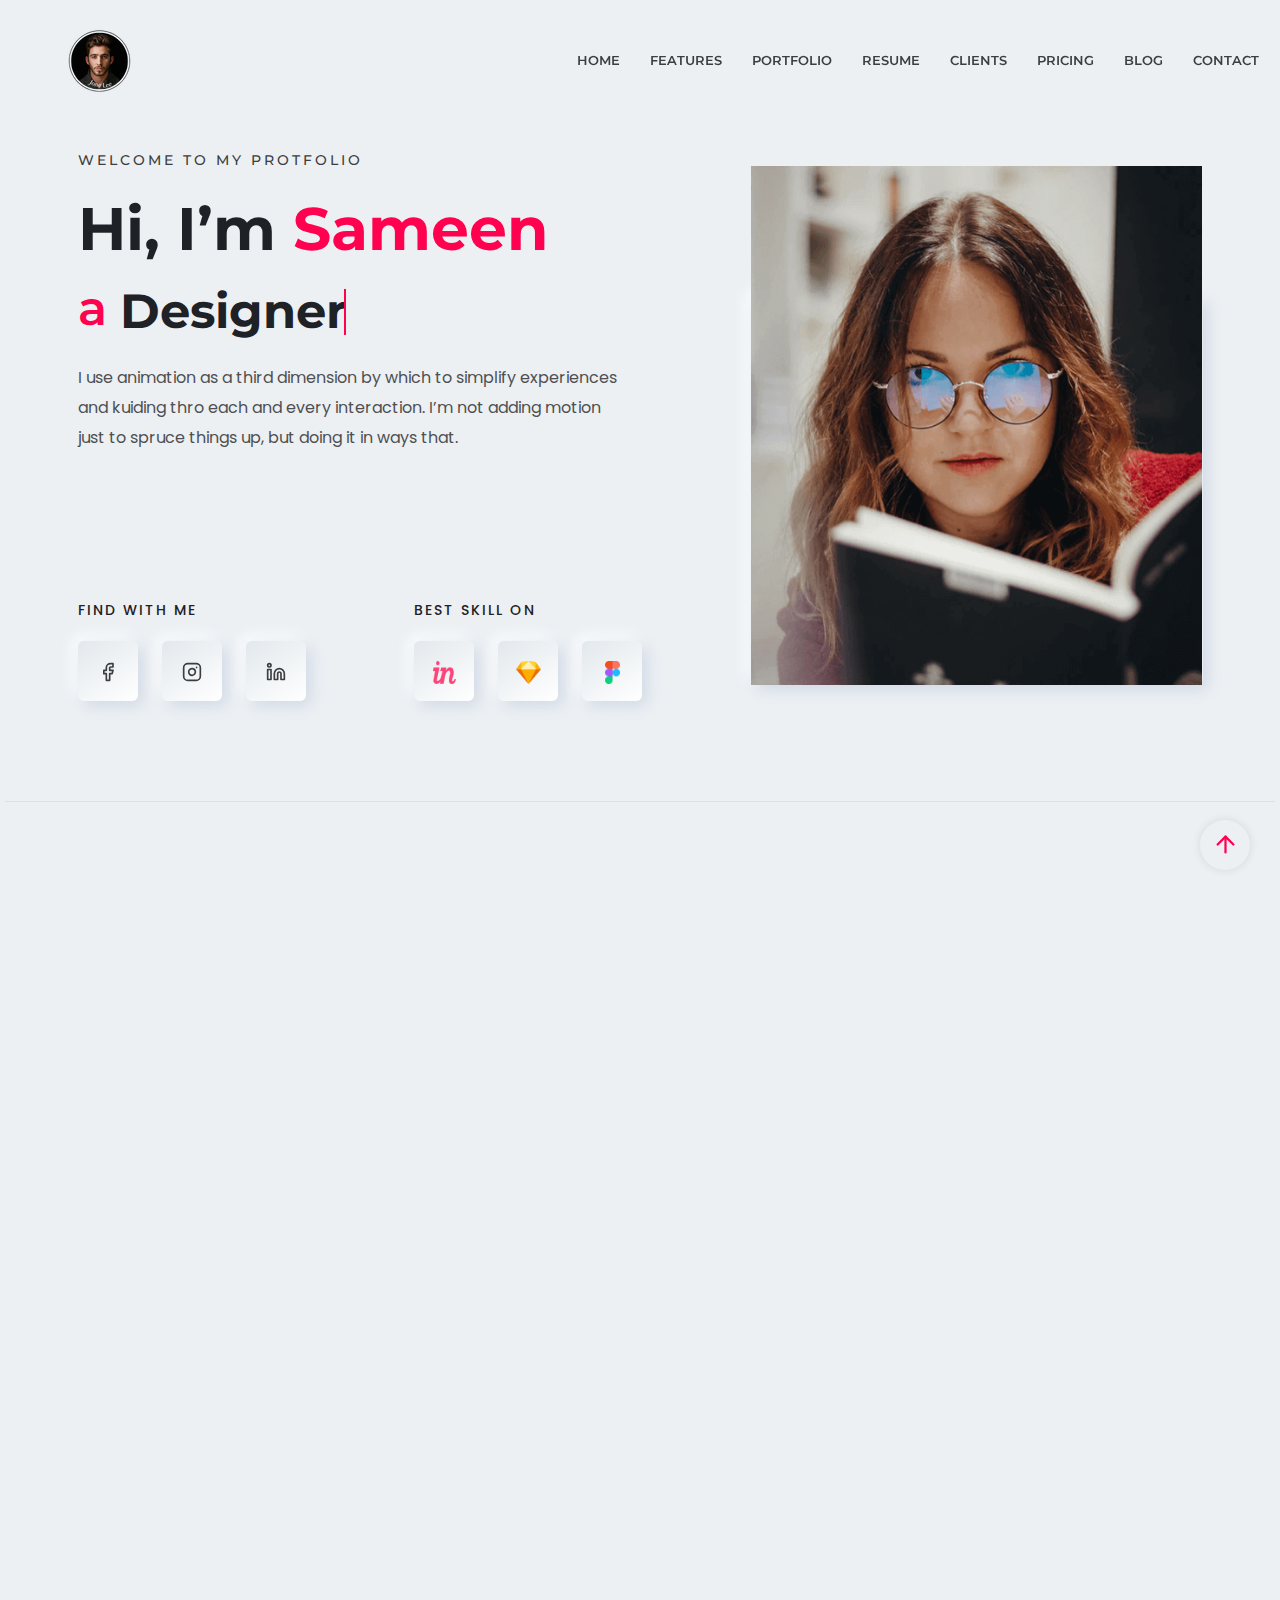
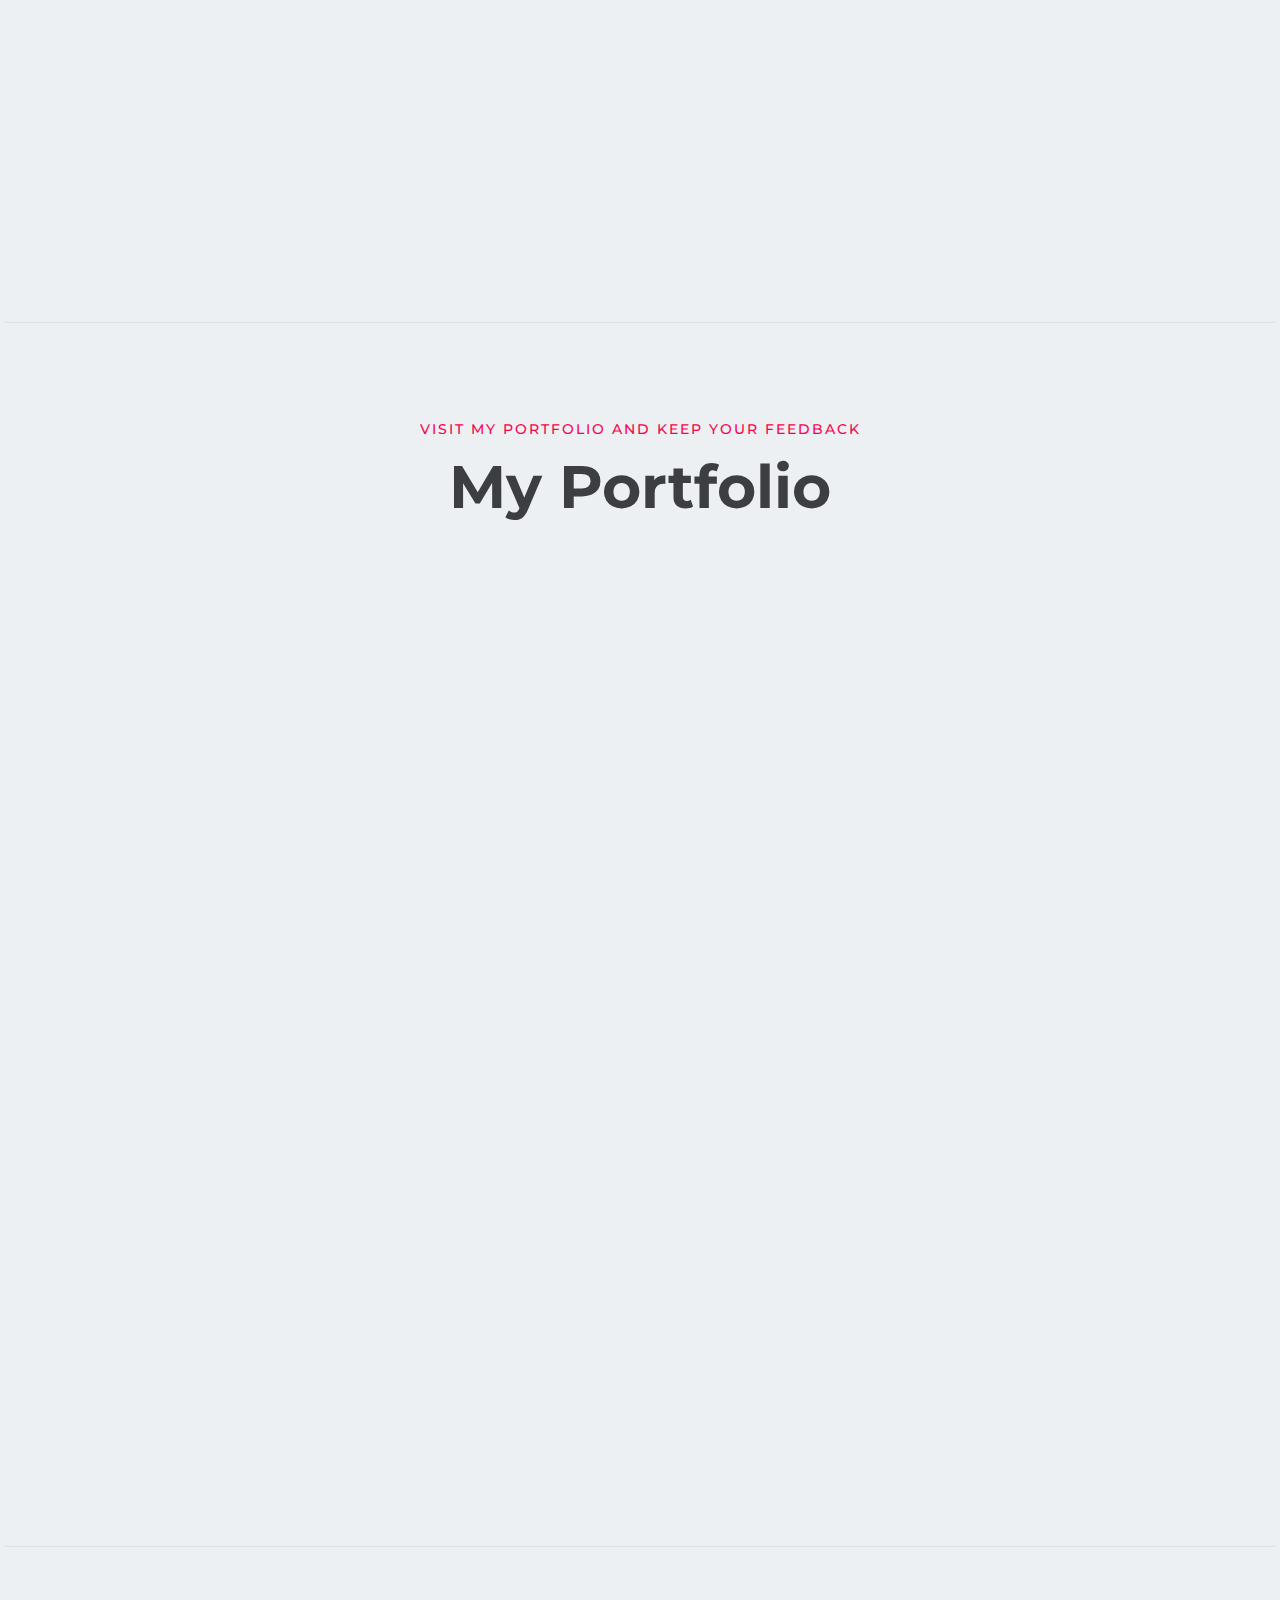
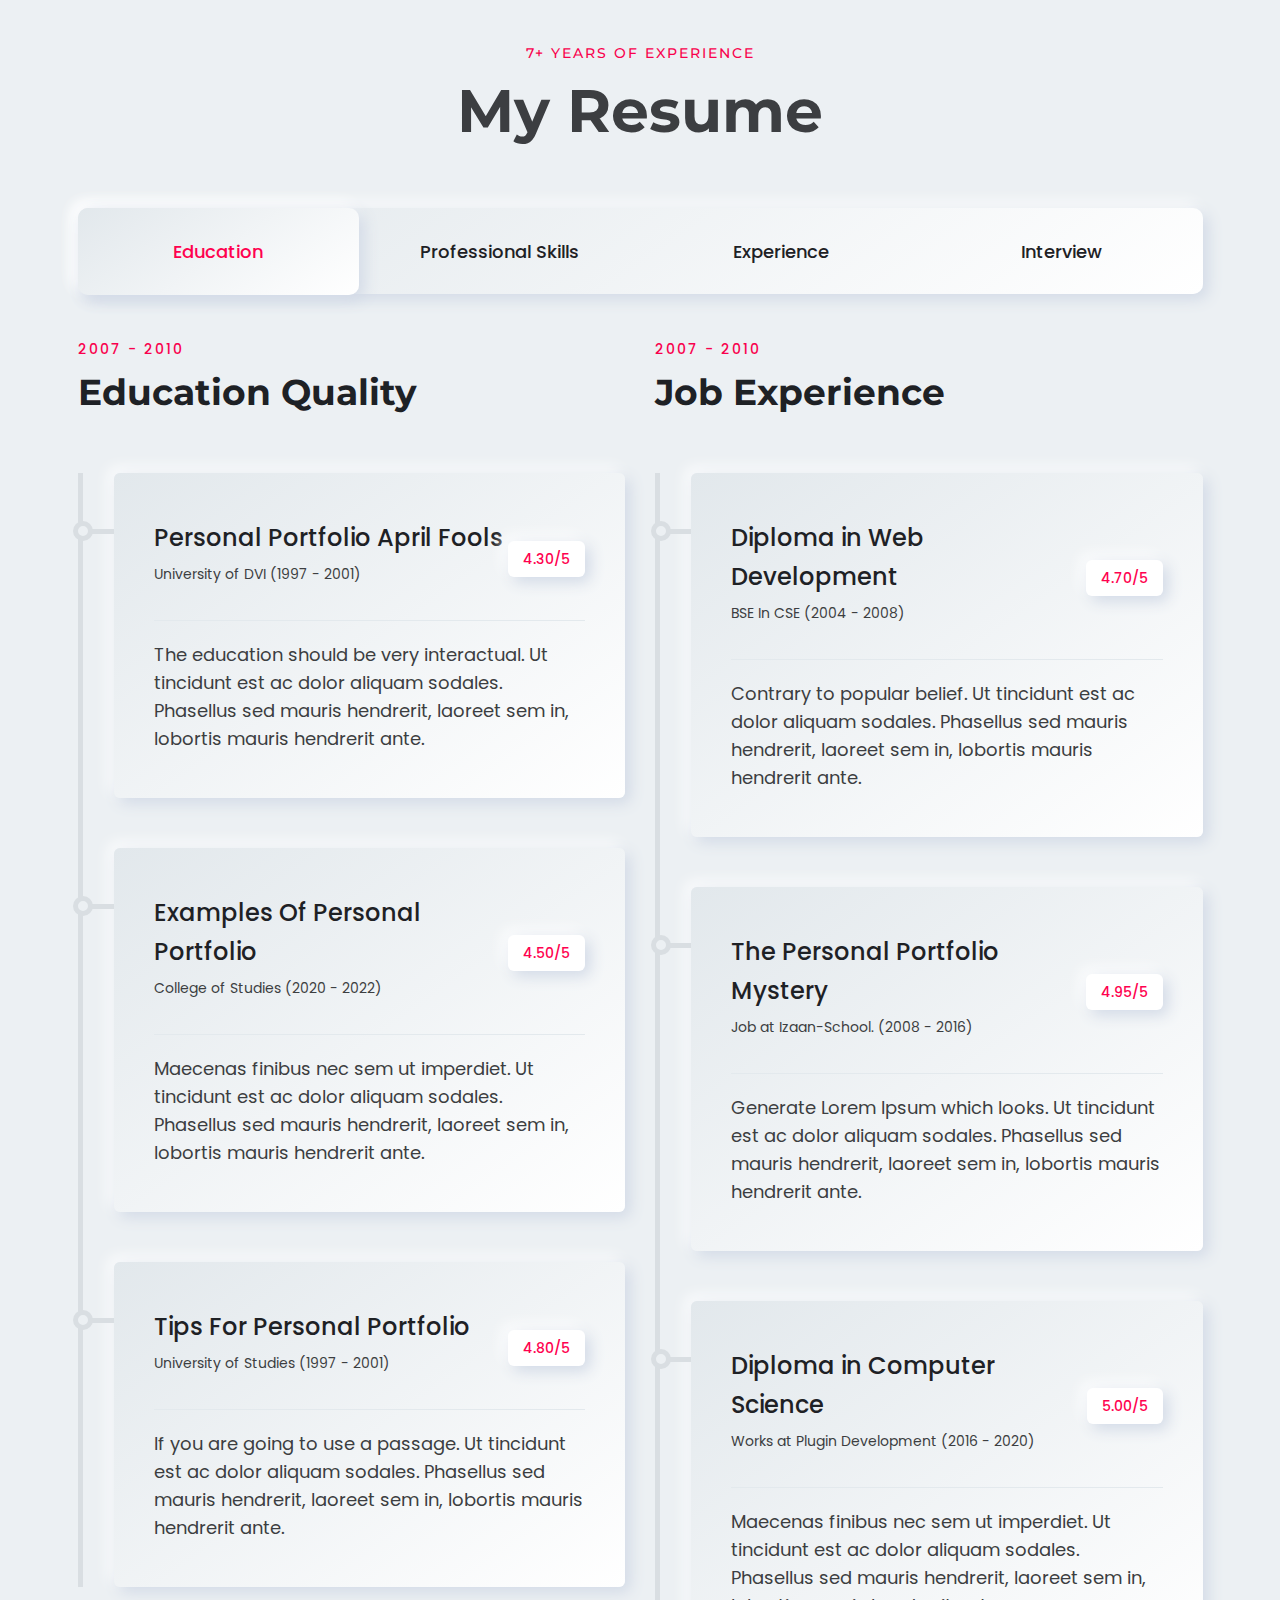
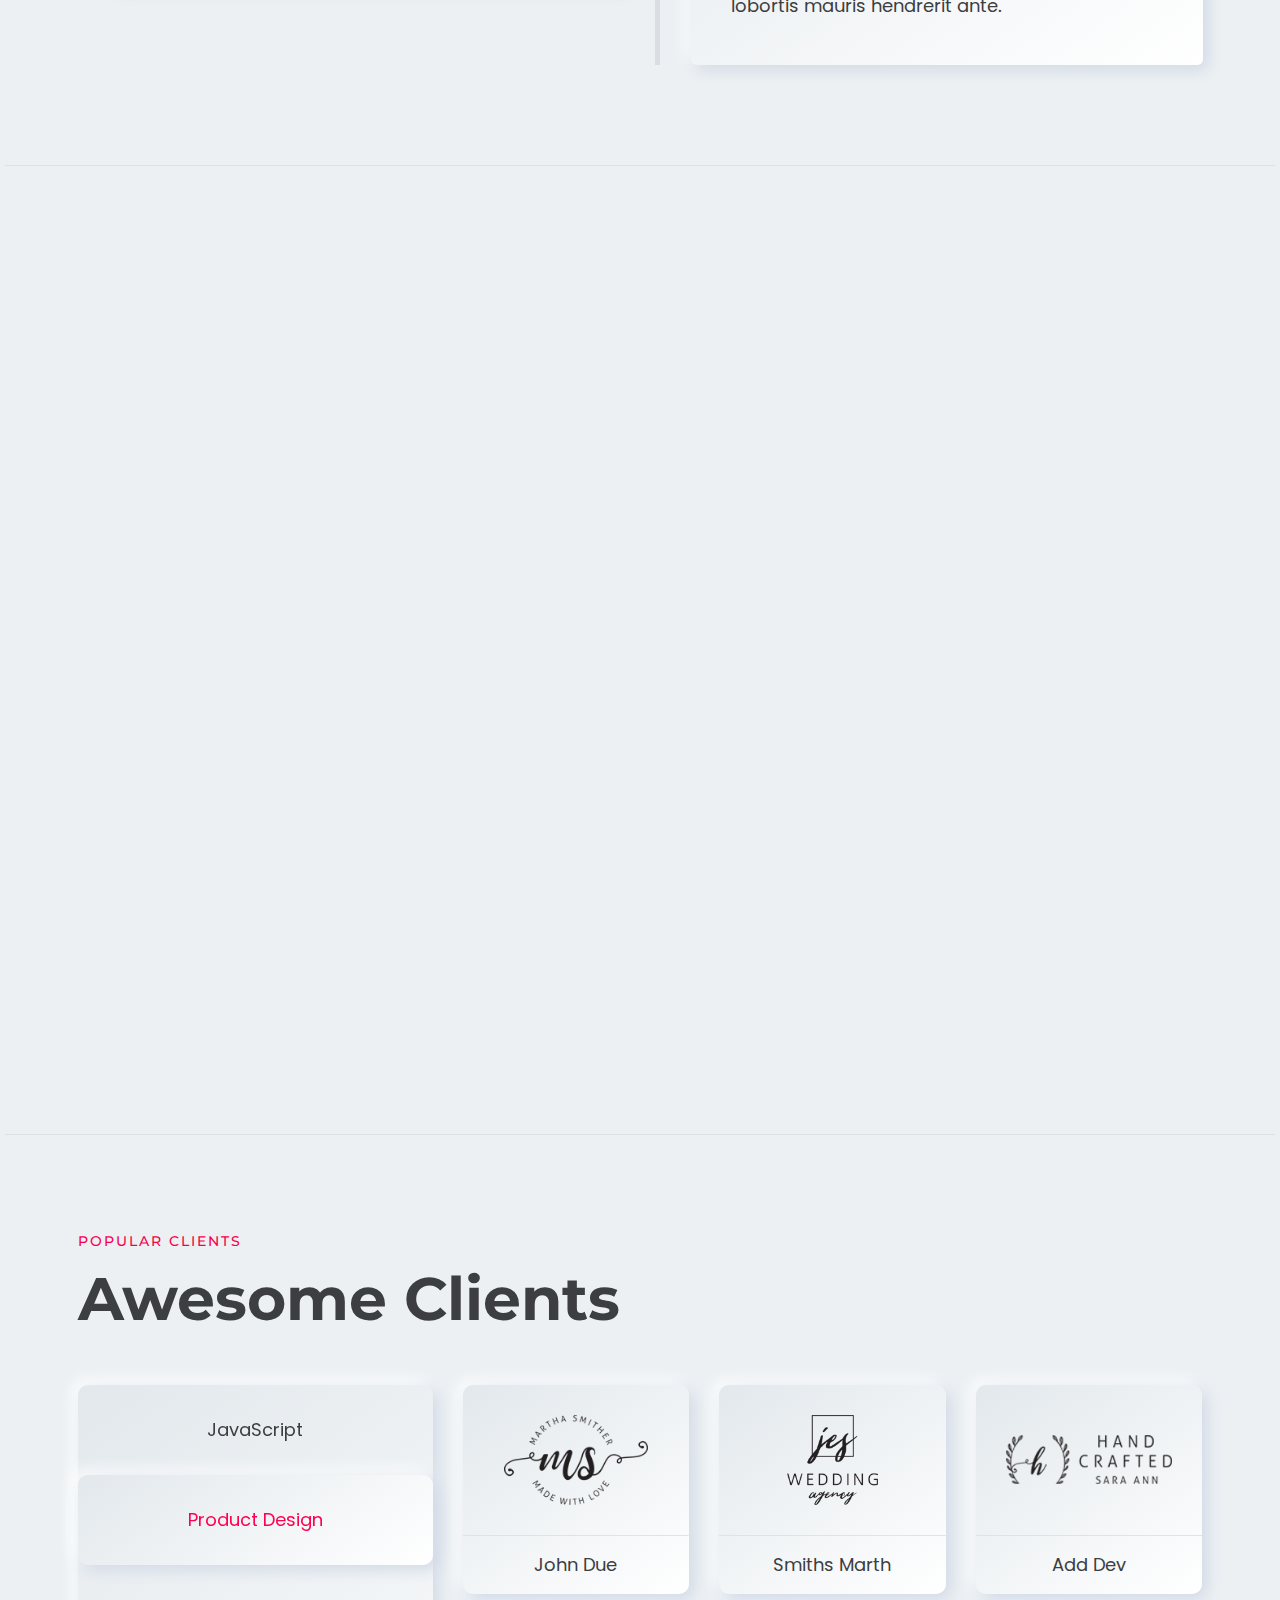
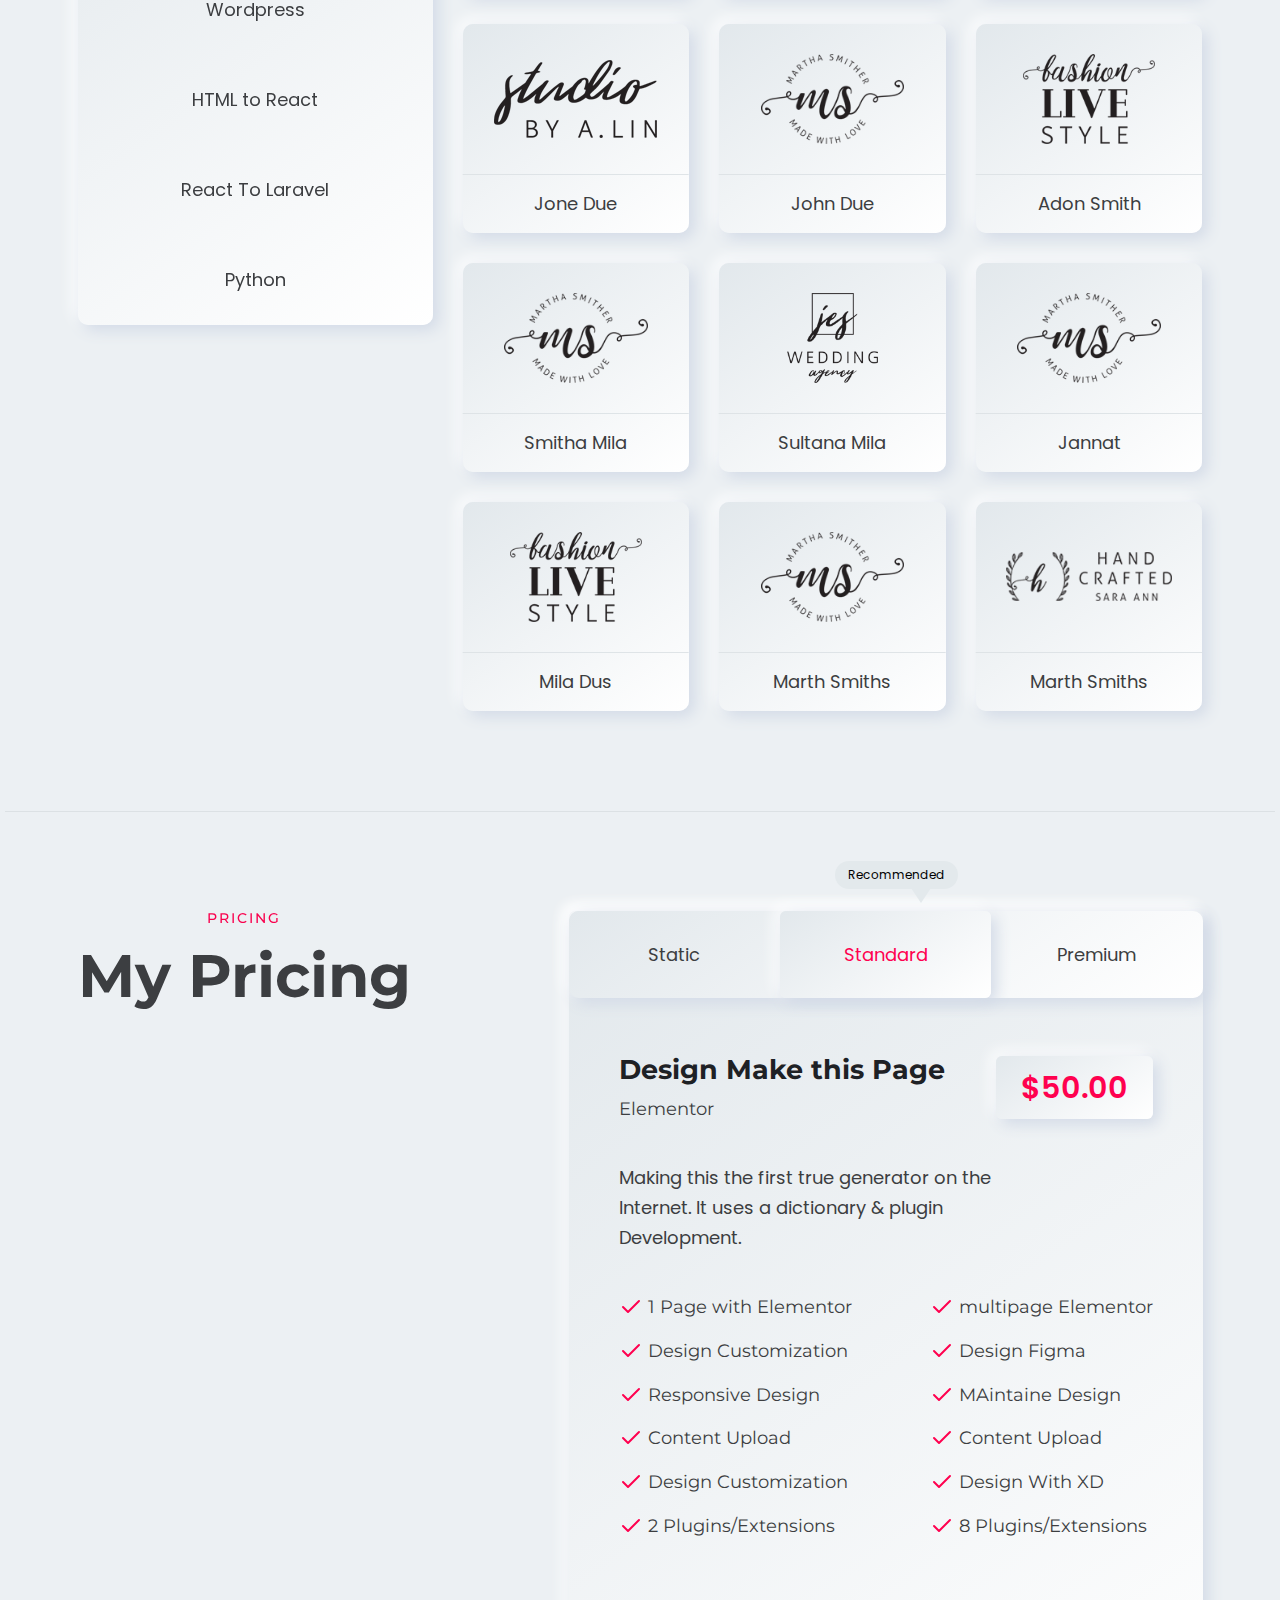
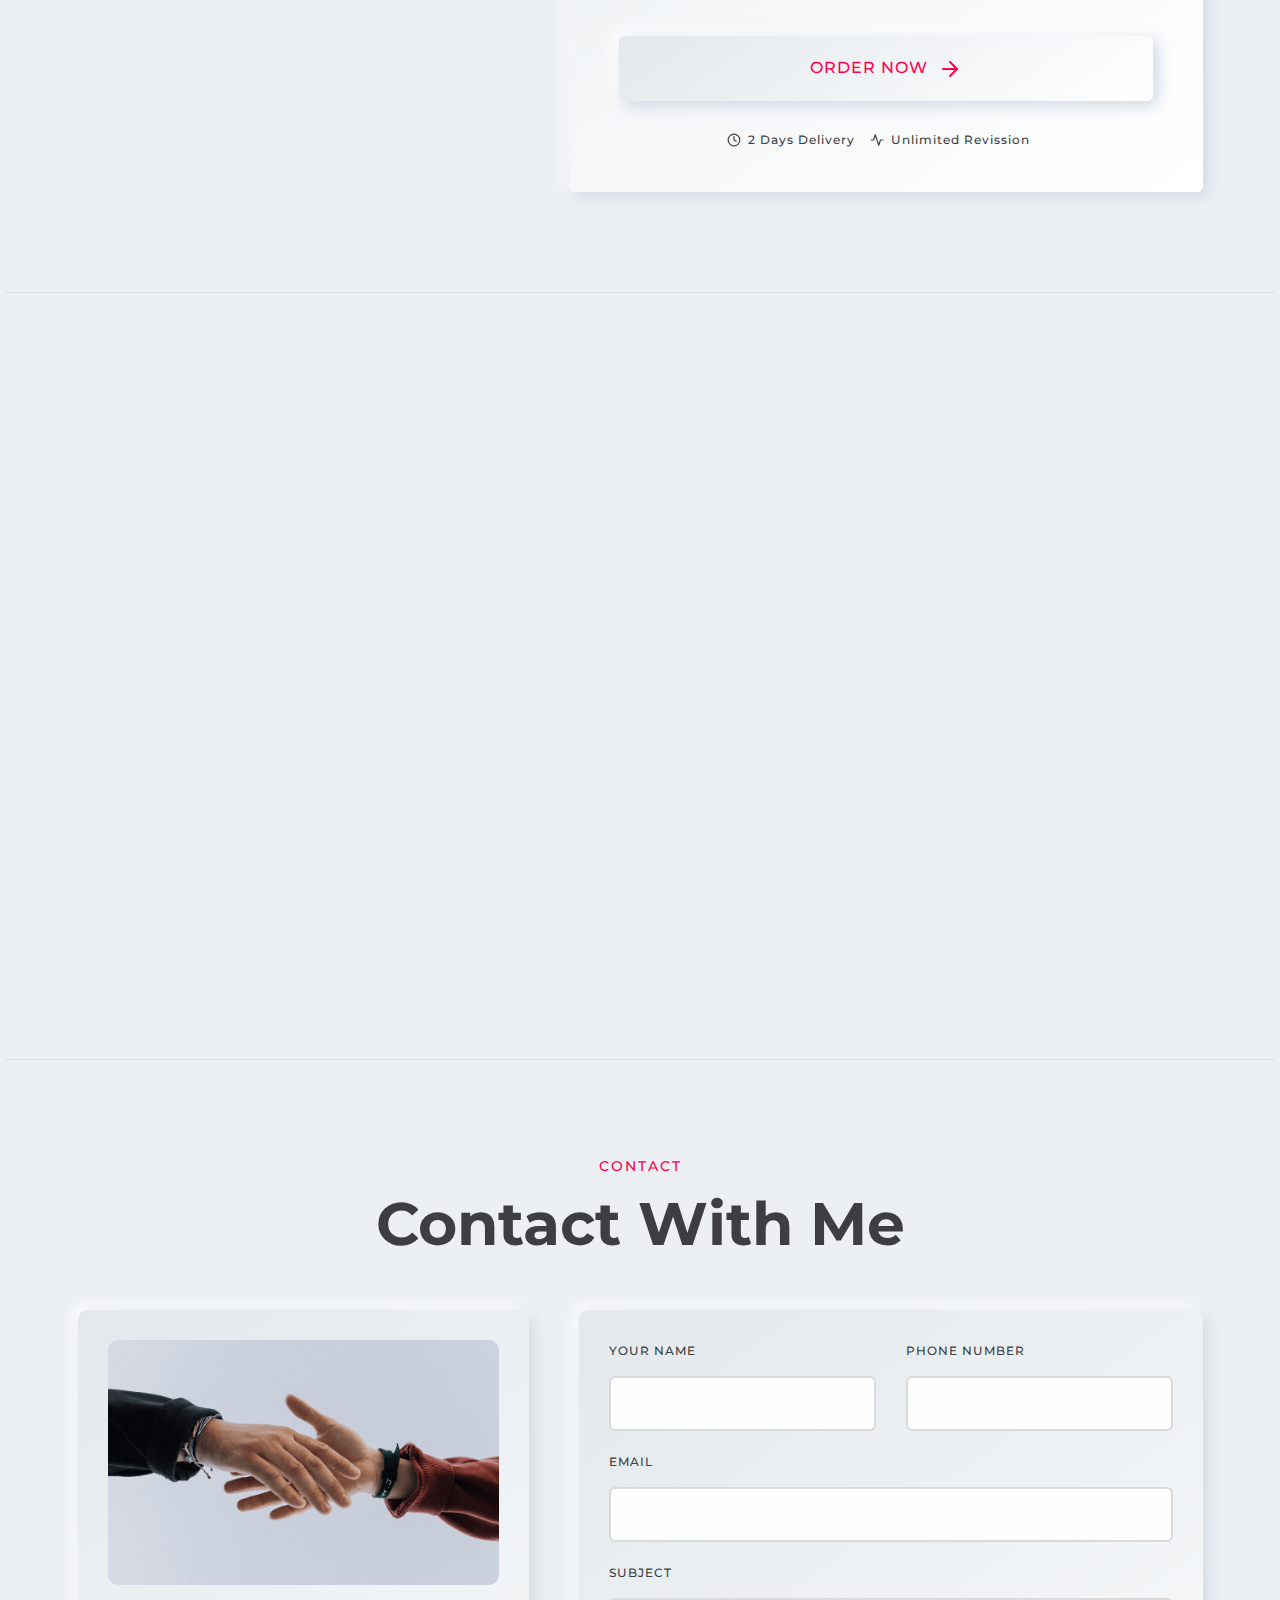
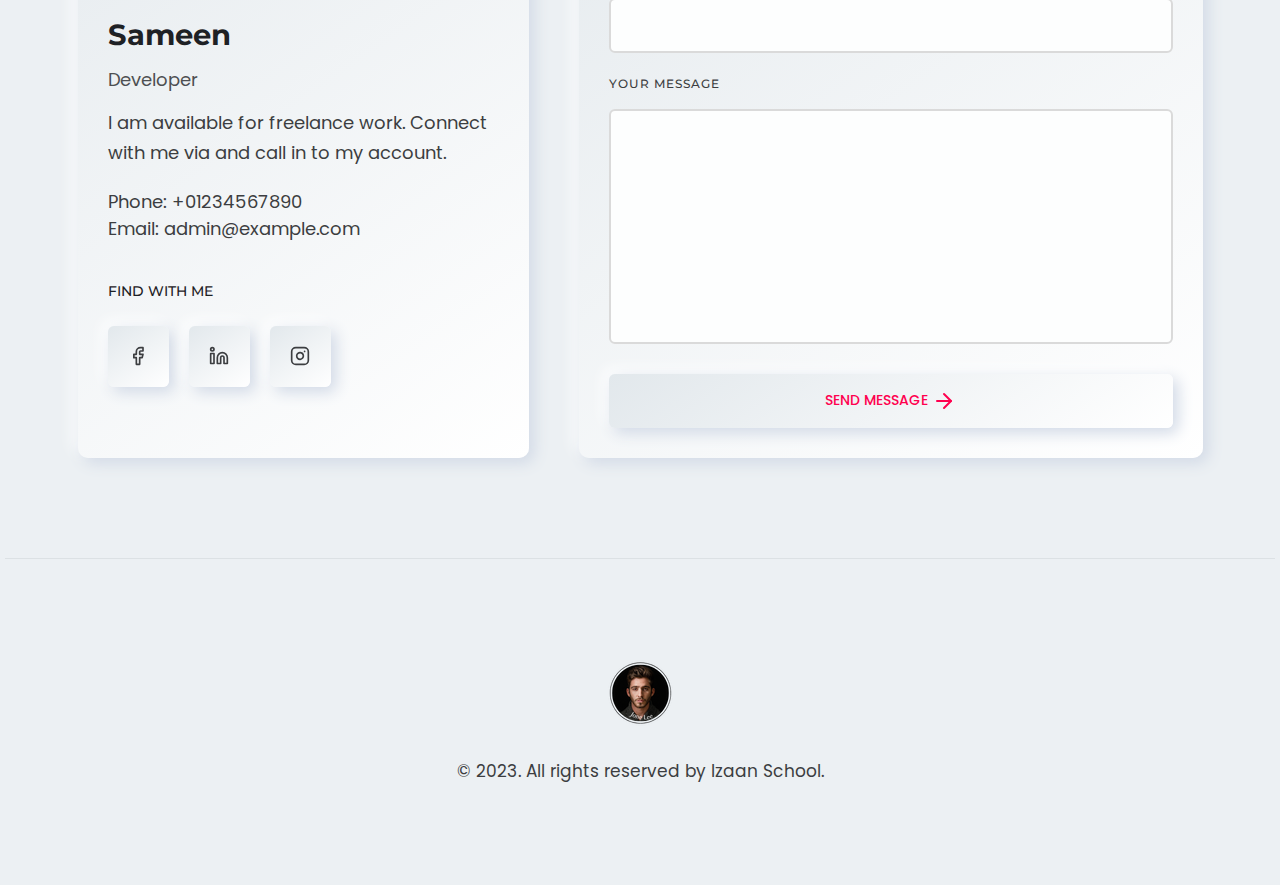
<file: index.html>
<!DOCTYPE html>
<html lang="en">


<head>
    <meta charset="utf-8">
    <meta http-equiv="Access-Control-Allow-Origin" content="*">
    <!-- <meta http-equiv="x-ua-compatible" content="ie=edge"> -->
    <title>Sameen - Personal Portfolio</title>
 
    <meta name="robots" content="noindex, follow" />
    <meta name="description" content="">

    <!-- <meta http-equiv="Content-Security-Policy" content="*"> -->
    <meta name="viewport" content="width=device-width, initial-scale=1, shrink-to-fit=no">
    <!-- Favicon -->
    <link rel="shortcut icon" type="image/x-icon" href="assets/images/favicon.ico">
    <!-- CSS 
    ============================================ -->
    <link rel="stylesheet" href="assets/css/vendor/bootstrap.min.css">
    <link rel="stylesheet" href="assets/css/vendor/slick.css">
    <link rel="stylesheet" href="assets/css/vendor/slick-theme.css">
    <link rel="stylesheet" href="assets/css/vendor/aos.css">
    <link rel="stylesheet" href="assets/css/plugins/feature.css">
    <!-- Style css -->
    <link rel="stylesheet" href="assets/css/style.css">
</head>

<body class="template-color-1 spybody white-version" data-spy="scroll" data-target=".navbar-example2" data-offset="150">

    <!-- Start Header -->
    <header class="rn-header haeder-default black-logo-version header--fixed header--sticky">
        <div class="header-wrapper rn-popup-mobile-menu m--0 row align-items-center">
            <!-- Start Header Left -->
            <div class="col-lg-2 col-6">
                <div class="header-left">
                    <div class="logo">
                        <a href="index.html">
                            <img src="assets/images/logo/logo-dark_1.png" alt="logo">
                        </a>
                      
                    </div>
                </div>
            </div>
            <!-- End Header Left -->
            <!-- Start Header Center -->
            <div class="col-lg-10 col-6">
                <div class="header-center">
                    <nav id="sideNav" class="mainmenu-nav navbar-example2 d-none d-xl-block onepagenav">
                        <!-- Start Mainmanu Nav -->
                        <ul class="primary-menu nav nav-pills">
                            <li class="nav-item current"><a class="nav-link" href="#home">Home</a></li>
                            <li class="nav-item"><a class="nav-link" href="#features">Features</a></li>
                            <li class="nav-item"><a class="nav-link" href="#portfolio">Portfolio</a></li>
                            <li class="nav-item"><a class="nav-link" href="#resume">Resume</a></li>
                            <li class="nav-item"><a class="nav-link" href="#clients">Clients</a></li>
                            <li class="nav-item"><a class="nav-link" href="#pricing">Pricing</a></li>
                            <li class="nav-item"><a class="nav-link" href="#blog">blog</a></li>
                            <li class="nav-item"><a class="nav-link" href="#contacts">Contact</a></li>
                        </ul>
                        <!-- End Mainmanu Nav -->
                    </nav>
                    <!-- Start Header Right  -->
                   
                    <!-- End Header Right  -->

                </div>
            </div>
            <!-- End Header Center -->
        </div>
    </header>
    <!-- End Header Area -->
    <!-- Start Popup Mobile Menu  -->
    <div class="popup-mobile-menu">
        <div class="inner">
            <div class="menu-top">
                <div class="menu-header">
                    <a class="logo" href="index.html">
                        <img src="assets/images/logo/logos-circle.png" alt="Personal Portfolio">
                    </a>
                    <div class="close-button">
                        <button class="close-menu-activation close"><i data-feather="x"></i></button>
                    </div>
                </div>
                <p class="discription">izaan is a personal portfolio template. You can customize all.</p>
            </div>
            <div class="content">
                <ul class="primary-menu nav nav-pills onepagenav">
                    <li class="nav-item current"><a class="nav-link smoth-animation active" href="#home">Home</a></li>
                    <li class="nav-item"><a class="nav-link smoth-animation" href="#features">Features</a></li>
                    <li class="nav-item"><a class="nav-link smoth-animation" href="#portfolio">Portfolio</a></li>
                    <li class="nav-item"><a class="nav-link smoth-animation" href="#resume">Resume</a></li>
                    <li class="nav-item"><a class="nav-link smoth-animation" href="#clients">Clients</a></li>
                    <li class="nav-item"><a class="nav-link smoth-animation" href="#pricing">Pricing</a></li>
                    <li class="nav-item"><a class="nav-link smoth-animation" href="#blog">blog</a></li>
                    <li class="nav-item"><a class="nav-link smoth-animation" href="#contacts">Contact</a></li>
                </ul>
                <!-- social sharea area -->
                <div class="social-share-style-1 mt--40">
                    <span class="title">find with me</span>
                    <ul class="social-share d-flex liststyle">
                        <li class="facebook"><a href="#"><svg xmlns="http://www.w3.org/2000/svg" width="24" height="24" viewBox="0 0 24 24" fill="none" stroke="currentColor" stroke-width="2" stroke-linecap="round" stroke-linejoin="round" class="feather feather-facebook">
                                    <path d="M18 2h-3a5 5 0 0 0-5 5v3H7v4h3v8h4v-8h3l1-4h-4V7a1 1 0 0 1 1-1h3z"></path>
                                </svg></a>
                        </li>
                        <li class="instagram"><a href="#"><svg xmlns="http://www.w3.org/2000/svg" width="24" height="24" viewBox="0 0 24 24" fill="none" stroke="currentColor" stroke-width="2" stroke-linecap="round" stroke-linejoin="round" class="feather feather-instagram">
                                    <rect x="2" y="2" width="20" height="20" rx="5" ry="5"></rect>
                                    <path d="M16 11.37A4 4 0 1 1 12.63 8 4 4 0 0 1 16 11.37z"></path>
                                    <line x1="17.5" y1="6.5" x2="17.51" y2="6.5"></line>
                                </svg></a>
                        </li>
                        <li class="linkedin"><a href="#"><svg xmlns="http://www.w3.org/2000/svg" width="24" height="24" viewBox="0 0 24 24" fill="none" stroke="currentColor" stroke-width="2" stroke-linecap="round" stroke-linejoin="round" class="feather feather-linkedin">
                                    <path d="M16 8a6 6 0 0 1 6 6v7h-4v-7a2 2 0 0 0-2-2 2 2 0 0 0-2 2v7h-4v-7a6 6 0 0 1 6-6z"></path>
                                    <rect x="2" y="9" width="4" height="12"></rect>
                                    <circle cx="4" cy="4" r="2"></circle>
                                </svg></a>
                        </li>
                    </ul>
                </div>
                <!-- end -->
            </div>
        </div>
    </div>
    <!-- End Popup Mobile Menu  -->




    <main class="main-page-wrapper">

        <!-- Start Slider Area -->
        <div id="home" class="rn-slider-area">
            <div class="slide slider-style-1">
                <div class="container">
                    <div class="row row--30 align-items-center">
                        <div class="order-2 order-lg-1 col-lg-7 mt_md--50 mt_sm--50 mt_lg--30">
                            <div class="content">
                                <div class="inner">
                                    <span class="subtitle">Welcome to my protfolio</span>
                                    <h1 class="title">Hi, I’m <span>Sameen</span><br>
                                        <span class="header-caption" id="page-top">
                                            <!-- type headline start-->
                                            <span class="cd-headline clip is-full-width">
                                                <span>a </span>
                                        <!-- ROTATING TEXT -->
                                        <span class="cd-words-wrapper">
                                                    <b class="is-visible">Designer.</b>
                                                    <b class="is-hidden"> Videographer.</b>
                                                    <b class="is-hidden">Designer.</b>
                                                </span>
                                        </span>
                                        <!-- type headline end -->
                                        </span>
                                    </h1>

                                    <div>
                                        <p class="description">I use animation as a third dimension by which to simplify
                                            experiences and kuiding thro each and every interaction. I’m not adding
                                            motion
                                            just to spruce things up, but doing it in ways that.</p>
                                    </div>
                                </div>
                                <div class="row">
                                    <div class="col-lg-6 col-xl-6 col-md-6 col-sm-6 col-12">
                                        <div class="social-share-inner-left">
                                            <span class="title">find with me</span>
                                            <ul class="social-share d-flex liststyle">
                                                <li class="facebook"><a href="#"><i data-feather="facebook"></i></a>
                                                </li>
                                                <li class="instagram"><a href="#"><i data-feather="instagram"></i></a>
                                                </li>
                                                <li class="linkedin"><a href="#"><i data-feather="linkedin"></i></a>
                                                </li>
                                            </ul>
                                        </div>
                                    </div>
                                    <div class="col-lg-6 col-xl-6 col-md-6 col-sm-6 col-12 mt_mobile--30">
                                        <div class="skill-share-inner">
                                            <span class="title">best skill on</span>
                                            <ul class="skill-share d-flex liststyle">
                                                <li><img src="assets/images/icons/icons-01.png" alt="Icons Images"></li>
                                                <li><img src="assets/images/icons/icons-02.png" alt="Icons Images"></li>
                                                <li><img src="assets/images/icons/icons-03.png" alt="Icons Images"></li>
                                            </ul>
                                        </div>
                                    </div>
                                </div>
                            </div>
                        </div>

                        <div class="order-1 order-lg-2 col-lg-5">
                            <div class="thumbnail">
                                <div class="inner">
                                    <img src="assets/images/slider/banner-01.png" alt="Personal Portfolio Images">
                                </div>
                            </div>
                        </div>
                    </div>
                </div>
            </div>
        </div>
        <!-- End Slider Area -->

        <!-- Start Service Area -->
        <div class="rn-service-area rn-section-gap section-separator" id="features">
            <div class="container">
                <div class="row">
                    <div class="col-lg-12">
                        <div class="section-title text-left" data-aos="fade-up" data-aos-duration="500" data-aos-delay="100" data-aos-once="true">
                            <span class="subtitle">Features</span>
                            <h2 class="title">What I Do</h2>
                        </div>
                    </div>
                </div>
                <div class="row row--25 mt_md--10 mt_sm--10">

                    <!-- Start Single Service -->
                    <div data-aos="fade-up" data-aos-duration="500" data-aos-delay="100" data-aos-once="true" class="col-lg-6 col-xl-4 col-md-6 col-sm-12 col-12 mt--50 mt_md--30 mt_sm--30">
                        <div class="rn-service">
                            <div class="inner">
                                <div class="icon">
                                    <i data-feather="menu"></i>
                                </div>
                                <div class="content">
                                    <h4 class="title"><a href="#">Business Stratagy</a></h4>
                                    <p class="description">I throw myself down among the tall grass by the stream as I
                                        lie close to the earth.</p>
                                    <a class="read-more-button" href="#"><i class="feather-arrow-right"></i></a>
                                </div>
                            </div>
                            <a class="over-link" href="#"></a>
                        </div>
                    </div>
                    <!-- End SIngle Service -->
                    <!-- Start Single Service -->
                    <div data-aos="fade-up" data-aos-duration="500" data-aos-delay="300" data-aos-once="true" class="col-lg-6 col-xl-4 col-md-6 col-sm-12 col-12 mt--50 mt_md--30 mt_sm--30">
                        <div class="rn-service">
                            <div class="inner">
                                <div class="icon">
                                    <i data-feather="book-open"></i>
                                </div>
                                <div class="content">
                                    <h4 class="title"><a href="#">App Development</a></h4>
                                    <p class="description"> It uses a dictionary of over 200 Latin words, combined with
                                        a handful of model sentence.</p>
                                    <a class="read-more-button" href="#"><i class="feather-arrow-right"></i></a>
                                </div>
                            </div>
                            <a class="over-link" href="#"></a>
                        </div>
                    </div>
                    <!-- End SIngle Service -->
                    <!-- Start Single Service -->
                    <div data-aos="fade-up" data-aos-duration="500" data-aos-delay="500" data-aos-once="true" class="col-lg-6 col-xl-4 col-md-6 col-sm-12 col-12 mt--50 mt_md--30 mt_sm--30">
                        <div class="rn-service">
                            <div class="inner">
                                <div class="icon">
                                    <i data-feather="tv"></i>
                                </div>
                                <div class="content">
                                    <h4 class="title"><a href="#">App Development</a></h4>
                                    <p class="description">I throw myself down among the tall grass by the stream as I
                                        lie close to the earth.</p>
                                    <a class="read-more-button" href="#"><i class="feather-arrow-right"></i></a>
                                </div>
                            </div>
                            <a class="over-link" href="#"></a>
                        </div>
                    </div>
                    <!-- End SIngle Service -->
                    <!-- Start Single Service -->
                    <div data-aos="fade-up" data-aos-duration="500" data-aos-delay="100" data-aos-once="true" class="col-lg-6 col-xl-4 col-md-6 col-sm-12 col-12 mt--50 mt_md--30 mt_sm--30">
                        <div class="rn-service">
                            <div class="inner">
                                <div class="icon">
                                    <i data-feather="twitch"></i>
                                </div>
                                <div class="content">
                                    <h4 class="title"><a href="#">Mobile App</a></h4>
                                    <p class="description">There are many variations of passages of Lorem Ipsum
                                        available, but the majority.
                                    </p>
                                    <a class="read-more-button" href="#"><i class="feather-arrow-right"></i></a>
                                </div>
                            </div>
                            <a class="over-link" href="#"></a>
                        </div>
                    </div>
                    <!-- End SIngle Service -->
                    <!-- Start Single Service -->
                    <div data-aos="fade-up" data-aos-duration="500" data-aos-delay="300" data-aos-once="true" class="col-lg-6 col-xl-4 col-md-6 col-sm-12 col-12 mt--50 mt_md--30 mt_sm--30">
                        <div class="rn-service">
                            <div class="inner">
                                <div class="icon">
                                    <i data-feather="wifi"></i>
                                </div>
                                <div class="content">
                                    <h4 class="title"><a href="#">CEO Marketing</a></h4>
                                    <p class="description">always free from repetition,
                                        injected humour, or non-characteristic words etc.</p>
                                    <a class="read-more-button" href="#"><i class="feather-arrow-right"></i></a>
                                </div>
                            </div>
                            <a class="over-link" href="#"></a>
                        </div>
                    </div>
                    <!-- End SIngle Service -->
                    <!-- Start Single Service -->
                    <div data-aos="fade-up" data-aos-duration="500" data-aos-delay="500" data-aos-once="true" class="col-lg-6 col-xl-4 col-md-6 col-sm-12 col-12 mt--50 mt_md--30 mt_sm--30">
                        <div class="rn-service">
                            <div class="inner">
                                <div class="icon">
                                    <i data-feather="slack"></i>
                                </div>
                                <div class="content">
                                    <h4 class="title"><a href="#">Personal Portfolio April</a></h4>
                                    <p class="description"> It uses a dictionary of over 200 Latin words, combined with
                                        a handful of model sentence.</p>
                                    <a class="read-more-button" href="#"><i class="feather-arrow-right"></i></a>
                                </div>
                            </div>
                            <a class="over-link" href="#"></a>
                        </div>
                    </div>
                    <!-- End SIngle Service -->

                </div>
            </div>
        </div>
        <!-- End Service Area  -->

        <!-- Start Portfolio Area -->
        <div class="rn-portfolio-area rn-section-gap section-separator" id="portfolio">
            <div class="container">
                <div class="row">
                    <div class="col-lg-12">
                        <div class="section-title text-center">
                            <span class="subtitle">Visit my portfolio and keep your feedback</span>
                            <h2 class="title">My Portfolio</h2>
                        </div>
                    </div>
                </div>

                <div class="row row--25 mt--10 mt_md--10 mt_sm--10">
                    <!-- Start Single Portfolio -->
                    <div data-aos="fade-up" data-aos-delay="100" data-aos-once="true" class="col-lg-6 col-xl-4 col-md-6 col-12 mt--50 mt_md--30 mt_sm--30">
                        <div class="rn-portfolio" data-bs-toggle="modal" data-bs-target="#exampleModalCenter">
                            <div class="inner">
                                <div class="thumbnail">
                                    <a href="javascript:void(0)">
                                        <img src="assets/images/portfolio/portfolio-01.jpg" alt="Personal Portfolio Images">
                                    </a>
                                </div>
                                <div class="content">
                                    <div class="category-info">
                                        <div class="category-list">
                                            <a href="javascript:void(0)">Development</a>
                                        </div>
                                        <div class="meta">
                                            <span><a href="javascript:void(0)"><i class="feather-heart"></i></a>
                                        600</span>
                                        </div>
                                    </div>
                                    <h4 class="title"><a href="javascript:void(0)">The services provide for design <i
                                        class="feather-arrow-up-right"></i></a></h4>
                                </div>
                            </div>
                        </div>
                    </div>
                    <!-- End Single Portfolio -->

                    <!-- Start Single Portfolio -->
                    <div data-aos="fade-up" data-aos-delay="300" data-aos-once="true" class="col-lg-6 col-xl-4 col-md-6 col-12 mt--50 mt_md--30 mt_sm--30">
                        <div class="rn-portfolio" data-bs-toggle="modal" data-bs-target="#exampleModalCenter">
                            <div class="inner">
                                <div class="thumbnail">
                                    <a href="javascript:void(0)">
                                        <img src="assets/images/portfolio/portfolio-02.jpg" alt="Personal Portfolio Images">
                                    </a>
                                </div>
                                <div class="content">
                                    <div class="category-info">
                                        <div class="category-list">
                                            <a href="javascript:void(0)">Application</a>
                                        </div>
                                        <div class="meta">
                                            <span><a href="javascript:void(0)"><i class="feather-heart"></i></a>
                                        750</span>
                                        </div>
                                    </div>
                                    <h4 class="title"><a href="javascript:void(0)">Mobile app landing design & app
                                            maintain<i class="feather-arrow-up-right"></i></a></h4>
                                </div>
                            </div>
                        </div>
                    </div>
                    <!-- End Single Portfolio -->

                    <!-- Start Single Portfolio -->
                    <div data-aos="fade-up" data-aos-delay="500" data-aos-once="true" class="col-lg-6 col-xl-4 col-md-6 col-12 mt--50 mt_md--30 mt_sm--30">
                        <div class="rn-portfolio" data-bs-toggle="modal" data-bs-target="#exampleModalCenter">
                            <div class="inner">
                                <div class="thumbnail">
                                    <a href="javascript:void(0)">
                                        <img src="assets/images/portfolio/portfolio-03.jpg" alt="Personal Portfolio Images">
                                    </a>
                                </div>
                                <div class="content">
                                    <div class="category-info">
                                        <div class="category-list">
                                            <a href="javascript:void(0)">Photoshop</a>
                                        </div>
                                        <div class="meta">
                                            <span><a href="javascript:void(0)"><i class="feather-heart"></i></a>
                                        630</span>
                                        </div>
                                    </div>
                                    <h4 class="title"><a href="javascript:void(0)">Logo design creativity & Application
                                            <i class="feather-arrow-up-right"></i></a></h4>
                                </div>
                            </div>
                        </div>
                    </div>
                    <!-- End Single Portfolio -->

                    <!-- Start Single Portfolio -->
                    <div data-aos="fade-up" data-aos-delay="100" data-aos-once="true" class="col-lg-6 col-xl-4 col-md-6 col-12 mt--50 mt_md--30 mt_sm--30">
                        <div class="rn-portfolio" data-bs-toggle="modal" data-bs-target="#exampleModalCenter">
                            <div class="inner">
                                <div class="thumbnail">
                                    <a href="javascript:void(0)">
                                        <img src="assets/images/portfolio/portfolio-04.jpg" alt="Personal Portfolio Images">
                                    </a>
                                </div>
                                <div class="content">
                                    <div class="category-info">
                                        <div class="category-list">
                                            <a href="javascript:void(0)">Figma</a>
                                        </div>
                                        <div class="meta">
                                            <span><a href="javascript:void(0)"><i class="feather-heart"></i></a>
                                        360</span>
                                        </div>
                                    </div>
                                    <h4 class="title"><a href="javascript:void(0)">Mobile app landing design &
                                            Services<i class="feather-arrow-up-right"></i></a></h4>
                                </div>
                            </div>
                        </div>
                    </div>
                    <!-- End Single Portfolio -->

                    <!-- Start Single Portfolio -->
                    <div data-aos="fade-up" data-aos-delay="300" data-aos-once="true" class="col-lg-6 col-xl-4 col-md-6 col-12 mt--50 mt_md--30 mt_sm--30">
                        <div class="rn-portfolio" data-bs-toggle="modal" data-bs-target="#exampleModalCenter">
                            <div class="inner">
                                <div class="thumbnail">
                                    <a href="javascript:void(0)">
                                        <img src="assets/images/portfolio/portfolio-05.jpg" alt="Personal Portfolio Images">
                                    </a>
                                </div>
                                <div class="content">
                                    <div class="category-info">
                                        <div class="category-list">
                                            <a href="javascript:void(0)">Web Design</a>
                                        </div>
                                        <div class="meta">
                                            <span><a href="javascript:void(0)"><i class="feather-heart"></i></a>
                                        280</span>
                                        </div>
                                    </div>
                                    <h4 class="title"><a href="javascript:void(0)">Design for tecnology & services<i
                                        class="feather-arrow-up-right"></i></a></h4>
                                </div>
                            </div>
                        </div>
                    </div>
                    <!-- End Single Portfolio -->

                    <!-- Start Single Portfolio -->
                    <div data-aos="fade-up" data-aos-delay="500" data-aos-once="true" class="col-lg-6 col-xl-4 col-md-6 col-12 mt--50 mt_md--30 mt_sm--30">
                        <div class="rn-portfolio" data-bs-toggle="modal" data-bs-target="#exampleModalCenter">
                            <div class="inner">
                                <div class="thumbnail">
                                    <a href="javascript:void(0)">
                                        <img src="assets/images/portfolio/portfolio-06.jpg" alt="Personal Portfolio Images">
                                    </a>
                                </div>
                                <div class="content">
                                    <div class="category-info">
                                        <div class="category-list">
                                            <a href="javascript:void(0)">Web Design</a>
                                        </div>
                                        <div class="meta">
                                            <span><a href="javascript:void(0)"><i class="feather-heart"></i></a>
                                        690</span>
                                        </div>
                                    </div>
                                    <h4 class="title"><a href="javascript:void(0)">App for tecnology & services<i
                                        class="feather-arrow-up-right"></i></a></h4>
                                </div>
                            </div>
                        </div>
                    </div>
                    <!-- End Single Portfolio -->
                </div>
            </div>
        </div>
        <!-- End portfolio Area -->

        <!-- Start Resume Area -->
        <div class="rn-resume-area rn-section-gap section-separator" id="resume">
            <div class="container">
                <div class="row">
                    <div class="col-lg-12">
                        <div class="section-title text-center">
                            <span class="subtitle">7+ Years of Experience</span>
                            <h2 class="title">My Resume</h2>
                        </div>
                    </div>
                </div>
                <div class="row mt--45">
                    <div class="col-lg-12">
                        <ul class="rn-nav-list nav nav-tabs" id="myTabs" role="tablist">
                            <li class="nav-item">
                                <a class="nav-link active" id="education-tab" data-bs-toggle="tab" href="#education" role="tab" aria-controls="education" aria-selected="true">education</a>
                            </li>
                            <li class="nav-item">
                                <a class="nav-link" id="professional-tab" data-bs-toggle="tab" href="#professional" role="tab" aria-controls="professional" aria-selected="false">professional
                                    Skills</a>
                            </li>
                            <li class="nav-item">
                                <a class="nav-link" id="experience-tab" data-bs-toggle="tab" href="#experience" role="tab" aria-controls="experience" aria-selected="false">experience</a>
                            </li>
                            <li class="nav-item">
                                <a class="nav-link" id="interview-tab" data-bs-toggle="tab" href="#interview" role="tab" aria-controls="interview" aria-selected="false">interview</a>
                            </li>
                        </ul>

                        <!-- Start Tab Content Wrapper  -->
                        <div class="rn-nav-content tab-content" id="myTabContents">
                            <!-- Start Single Tab  -->
                            <div class="tab-pane show active fade single-tab-area" id="education" role="tabpanel" aria-labelledby="education-tab">
                                <div class="personal-experience-inner mt--40">
                                    <div class="row">
                                        <!-- Start Skill List Area  -->
                                        <div class="col-lg-6 col-md-12 col-12">
                                            <div class="content">
                                                <span class="subtitle">2007 - 2010</span>
                                                <h4 class="maintitle">Education Quality</h4>
                                                <div class="experience-list">

                                                    <!-- Start Single List  -->
                                                    <div class="resume-single-list">
                                                        <div class="inner">
                                                            <div class="heading">
                                                                <div class="title">
                                                                    <h4>Personal Portfolio April Fools</h4>
                                                                    <span>University of DVI (1997 - 2001)</span>
                                                                </div>
                                                                <div class="date-of-time">
                                                                    <span>4.30/5</span>
                                                                </div>
                                                            </div>
                                                            <p class="description">The education should be very
                                                                interactual. Ut tincidunt est ac dolor aliquam sodales.
                                                                Phasellus sed mauris hendrerit, laoreet sem in, lobortis
                                                                mauris hendrerit ante.</p>
                                                        </div>
                                                    </div>
                                                    <!-- End Single List  -->

                                                    <!-- Start Single List  -->
                                                    <div class="resume-single-list">
                                                        <div class="inner">
                                                            <div class="heading">
                                                                <div class="title">
                                                                    <h4> Examples Of Personal Portfolio</h4>
                                                                    <span>College of Studies (2020 - 2022)</span>
                                                                </div>
                                                                <div class="date-of-time">
                                                                    <span>4.50/5</span>
                                                                </div>
                                                            </div>
                                                            <p class="description">Maecenas finibus nec sem ut
                                                                imperdiet. Ut tincidunt est ac dolor aliquam sodales.
                                                                Phasellus sed mauris hendrerit, laoreet sem in, lobortis
                                                                mauris hendrerit ante.</p>
                                                        </div>
                                                    </div>
                                                    <!-- End Single List  -->

                                                    <!-- Start Single List  -->
                                                    <div class="resume-single-list">
                                                        <div class="inner">
                                                            <div class="heading">
                                                                <div class="title">
                                                                    <h4>Tips For Personal Portfolio</h4>
                                                                    <span>University of Studies (1997 - 2001)</span>
                                                                </div>
                                                                <div class="date-of-time">
                                                                    <span>4.80/5</span>
                                                                </div>
                                                            </div>
                                                            <p class="description"> If you are going to use a passage.
                                                                Ut tincidunt est ac dolor aliquam sodales.
                                                                Phasellus sed mauris hendrerit, laoreet sem in, lobortis
                                                                mauris hendrerit ante.</p>
                                                        </div>
                                                    </div>
                                                    <!-- End Single List  -->

                                                </div>
                                            </div>
                                        </div>
                                        <!-- End Skill List Area  -->

                                        <!-- Start Skill List Area 2nd  -->
                                        <div class="col-lg-6 col-md-12 col-12 mt_md--60 mt_sm--60">
                                            <div class="content">
                                                <span class="subtitle">2007 - 2010</span>
                                                <h4 class="maintitle">Job Experience</h4>
                                                <div class="experience-list">

                                                    <!-- Start Single List  -->
                                                    <div class="resume-single-list">
                                                        <div class="inner">
                                                            <div class="heading">
                                                                <div class="title">
                                                                    <h4>Diploma in Web Development</h4>
                                                                    <span>BSE In CSE (2004 - 2008)</span>
                                                                </div>
                                                                <div class="date-of-time">
                                                                    <span>4.70/5</span>
                                                                </div>
                                                            </div>
                                                            <p class="description">Contrary to popular belief. Ut
                                                                tincidunt est ac dolor aliquam sodales.
                                                                Phasellus sed mauris hendrerit, laoreet sem in, lobortis
                                                                mauris hendrerit ante.</p>
                                                        </div>
                                                    </div>
                                                    <!-- End Single List  -->

                                                    <!-- Start Single List  -->
                                                    <div class="resume-single-list">
                                                        <div class="inner">
                                                            <div class="heading">
                                                                <div class="title">
                                                                    <h4>The Personal Portfolio Mystery</h4>
                                                                    <span>Job at Izaan-School. (2008 - 2016)</span>
                                                                </div>
                                                                <div class="date-of-time">
                                                                    <span>4.95/5</span>
                                                                </div>
                                                            </div>
                                                            <p class="description">Generate Lorem Ipsum which looks. Ut
                                                                tincidunt est ac dolor aliquam sodales.
                                                                Phasellus sed mauris hendrerit, laoreet sem in, lobortis
                                                                mauris hendrerit ante.</p>
                                                        </div>
                                                    </div>
                                                    <!-- End Single List  -->

                                                    <!-- Start Single List  -->
                                                    <div class="resume-single-list">
                                                        <div class="inner">
                                                            <div class="heading">
                                                                <div class="title">
                                                                    <h4>Diploma in Computer Science</h4>
                                                                    <span>Works at Plugin Development (2016 -
                                                                2020)</span>
                                                                </div>
                                                                <div class="date-of-time">
                                                                    <span>5.00/5</span>
                                                                </div>
                                                            </div>
                                                            <p class="description">Maecenas finibus nec sem ut
                                                                imperdiet. Ut tincidunt est ac dolor aliquam sodales.
                                                                Phasellus sed mauris hendrerit, laoreet sem in, lobortis
                                                                mauris hendrerit ante.</p>
                                                        </div>
                                                    </div>
                                                    <!-- End Single List  -->

                                                </div>
                                            </div>
                                        </div>
                                        <!-- End Skill List Area  -->
                                    </div>
                                </div>
                            </div>
                            <!-- End Single Tab  -->

                            <!-- Start Single Tab  -->
                            <div class="tab-pane fade " id="professional" role="tabpanel" aria-labelledby="professional-tab">
                                <div class="personal-experience-inner mt--40">
                                    <div class="row row--40">

                                        <!-- Start Single Progressbar  -->
                                        <div class="col-lg-6 col-md-6 col-12">
                                            <div class="progress-wrapper">
                                                <div class="content">
                                                    <span class="subtitle">Features</span>
                                                    <h4 class="maintitle">Design Skill</h4>
                                                    <!-- Start Single Progress Charts -->
                                                    <div class="progress-charts">
                                                        <h6 class="heading heading-h6">PHOTOSHOT</h6>
                                                        <div class="progress">
                                                            <div class="progress-bar wow fadeInLeft" data-wow-duration="0.5s" data-wow-delay=".3s" role="progressbar" style="width: 100%" aria-valuenow="85" aria-valuemin="0" aria-valuemax="100"><span
                                                            class="percent-label">100%</span></div>
                                                        </div>
                                                    </div>
                                                    <!-- End Single Progress Charts -->

                                                    <!-- Start Single Progress Charts -->
                                                    <div class="progress-charts">
                                                        <h6 class="heading heading-h6">FIGMA</h6>
                                                        <div class="progress">
                                                            <div class="progress-bar wow fadeInLeft" data-wow-duration="0.6s" data-wow-delay=".4s" role="progressbar" style="width: 95%" aria-valuenow="85" aria-valuemin="0" aria-valuemax="100"><span
                                                            class="percent-label">95%</span></div>
                                                        </div>
                                                    </div>
                                                    <!-- End Single Progress Charts -->

                                                    <!-- Start Single Progress Charts -->
                                                    <div class="progress-charts">
                                                        <h6 class="heading heading-h6">ADOBE XD</h6>
                                                        <div class="progress">
                                                            <div class="progress-bar wow fadeInLeft" data-wow-duration="0.7s" data-wow-delay=".5s" role="progressbar" style="width: 60%" aria-valuenow="85" aria-valuemin="0" aria-valuemax="100"><span
                                                            class="percent-label">60%</span></div>
                                                        </div>
                                                    </div>
                                                    <!-- End Single Progress Charts -->

                                                    <!-- Start Single Progress Charts -->
                                                    <div class="progress-charts">
                                                        <h6 class="heading heading-h6">ADOBE ILLUSTRATOR</h6>
                                                        <div class="progress">
                                                            <div class="progress-bar wow fadeInLeft" data-wow-duration="0.8s" data-wow-delay=".6s" role="progressbar" style="width: 70%" aria-valuenow="85" aria-valuemin="0" aria-valuemax="100"><span
                                                            class="percent-label">70%</span></div>
                                                        </div>
                                                    </div>
                                                    <!-- End Single Progress Charts -->

                                                    <!-- Start Single Progress Charts -->
                                                    <div class="progress-charts">
                                                        <h6 class="heading heading-h6">DESIGN</h6>
                                                        <div class="progress">
                                                            <div class="progress-bar wow fadeInLeft" data-wow-duration="0.9s" data-wow-delay=".7s" role="progressbar" style="width: 90%" aria-valuenow="85" aria-valuemin="0" aria-valuemax="100"><span
                                                            class="percent-label">90%</span></div>
                                                        </div>
                                                    </div>
                                                    <!-- End Single Progress Charts -->

                                                </div>
                                            </div>
                                        </div>
                                        <!-- End Single Progressbar  -->

                                        <!-- Start Single Progressbar  -->
                                        <div class="col-lg-6 col-md-6 col-12 mt_sm--60">
                                            <div class="progress-wrapper">
                                                <div class="content">
                                                    <span class="subtitle">Features</span>
                                                    <h4 class="maintitle">Development Skill</h4>
                                                    <!-- Start Single Progress Charts -->
                                                    <div class="progress-charts">
                                                        <h6 class="heading heading-h6">HTML</h6>
                                                        <div class="progress">
                                                            <div class="progress-bar wow fadeInLeft" data-wow-duration="0.5s" data-wow-delay=".3s" role="progressbar" style="width: 85%" aria-valuenow="85" aria-valuemin="0" aria-valuemax="100"><span
                                                            class="percent-label">85%</span></div>
                                                        </div>
                                                    </div>
                                                    <!-- End Single Progress Charts -->

                                                    <!-- Start Single Progress Charts -->
                                                    <div class="progress-charts">
                                                        <h6 class="heading heading-h6">CSS</h6>
                                                        <div class="progress">
                                                            <div class="progress-bar wow fadeInLeft" data-wow-duration="0.6s" data-wow-delay=".4s" role="progressbar" style="width: 80%" aria-valuenow="85" aria-valuemin="0" aria-valuemax="100"><span
                                                            class="percent-label">80%</span></div>
                                                        </div>
                                                    </div>
                                                    <!-- End Single Progress Charts -->

                                                    <!-- Start Single Progress Charts -->
                                                    <div class="progress-charts">
                                                        <h6 class="heading heading-h6">JAVASCRIPT</h6>
                                                        <div class="progress">
                                                            <div class="progress-bar wow fadeInLeft" data-wow-duration="0.7s" data-wow-delay=".5s" role="progressbar" style="width: 90%" aria-valuenow="85" aria-valuemin="0" aria-valuemax="100"><span
                                                            class="percent-label">90%</span></div>
                                                        </div>
                                                    </div>
                                                    <!-- End Single Progress Charts -->

                                                    <!-- Start Single Progress Charts -->
                                                    <div class="progress-charts">
                                                        <h6 class="heading heading-h6">SOFTWARE</h6>
                                                        <div class="progress">
                                                            <div class="progress-bar wow fadeInLeft" data-wow-duration="0.8s" data-wow-delay=".6s" role="progressbar" style="width: 75%" aria-valuenow="85" aria-valuemin="0" aria-valuemax="100"><span
                                                            class="percent-label">75%</span></div>
                                                        </div>
                                                    </div>
                                                    <!-- End Single Progress Charts -->

                                                    <!-- Start Single Progress Charts -->
                                                    <div class="progress-charts">
                                                        <h6 class="heading heading-h6">PLUGIN</h6>
                                                        <div class="progress">
                                                            <div class="progress-bar wow fadeInLeft" data-wow-duration="0.9s" data-wow-delay=".7s" role="progressbar" style="width: 70%" aria-valuenow="85" aria-valuemin="0" aria-valuemax="100"><span
                                                            class="percent-label">70%</span></div>
                                                        </div>
                                                    </div>
                                                    <!-- End Single Progress Charts -->

                                                </div>
                                            </div>
                                        </div>
                                        <!-- End Single Progressbar  -->

                                    </div>
                                </div>
                            </div>
                            <!-- End Single Tab  -->

                            <!-- Start Single Tab  -->
                            <div class="tab-pane fade" id="experience" role="tabpanel" aria-labelledby="experience-tab">
                                <div class="personal-experience-inner mt--40">
                                    <div class="row">
                                        <!-- Start Skill List Area  -->
                                        <div class="col-lg-6 col-md-12 col-12">
                                            <div class="content">
                                                <span class="subtitle">2007 - 2010</span>
                                                <h4 class="maintitle">Education Quality</h4>
                                                <div class="experience-list">

                                                    <!-- Start Single List  -->
                                                    <div class="resume-single-list">
                                                        <div class="inner">
                                                            <div class="heading">
                                                                <div class="title">
                                                                    <h4>Personal Portfolio April Fools</h4>
                                                                    <span>University of DVI (1997 - 2001)</span>
                                                                </div>
                                                                <div class="date-of-time">
                                                                    <span>4.30/5</span>
                                                                </div>
                                                            </div>
                                                            <p class="description">The education should be very
                                                                interactual. Ut tincidunt est ac dolor aliquam sodales.
                                                                Phasellus sed mauris hendrerit, laoreet sem in, lobortis
                                                                mauris hendrerit ante.</p>
                                                        </div>
                                                    </div>
                                                    <!-- End Single List  -->

                                                    <!-- Start Single List  -->
                                                    <div class="resume-single-list">
                                                        <div class="inner">
                                                            <div class="heading">
                                                                <div class="title">
                                                                    <h4> Examples Of Personal Portfolio</h4>
                                                                    <span>College of Studies (2020 - 2022)</span>
                                                                </div>
                                                                <div class="date-of-time">
                                                                    <span>4.50/5</span>
                                                                </div>
                                                            </div>
                                                            <p class="description">Maecenas finibus nec sem ut
                                                                imperdiet. Ut tincidunt est ac dolor aliquam sodales.
                                                                Phasellus sed mauris hendrerit, laoreet sem in, lobortis
                                                                mauris hendrerit ante.</p>
                                                        </div>
                                                    </div>
                                                    <!-- End Single List  -->

                                                    <!-- Start Single List  -->
                                                    <div class="resume-single-list">
                                                        <div class="inner">
                                                            <div class="heading">
                                                                <div class="title">
                                                                    <h4>Tips For Personal Portfolio</h4>
                                                                    <span>University of Studies (1997 - 2001)</span>
                                                                </div>
                                                                <div class="date-of-time">
                                                                    <span>4.80/5</span>
                                                                </div>
                                                            </div>
                                                            <p class="description"> If you are going to use a passage.
                                                                Ut tincidunt est ac dolor aliquam sodales.
                                                                Phasellus sed mauris hendrerit, laoreet sem in, lobortis
                                                                mauris hendrerit ante.</p>
                                                        </div>
                                                    </div>
                                                    <!-- End Single List  -->

                                                </div>
                                            </div>
                                        </div>
                                        <!-- End Skill List Area  -->

                                        <!-- Start Skill List Area 2nd  -->
                                        <div class="col-lg-6 col-md-12 col-12 mt_md--60 mt_sm--60">
                                            <div class="content">
                                                <span class="subtitle">2007 - 2010</span>
                                                <h4 class="maintitle">Job Experience</h4>
                                                <div class="experience-list">

                                                    <!-- Start Single List  -->
                                                    <div class="resume-single-list">
                                                        <div class="inner">
                                                            <div class="heading">
                                                                <div class="title">
                                                                    <h4>Diploma in Web Development</h4>
                                                                    <span>BSE In CSE (2004 - 2008)</span>
                                                                </div>
                                                                <div class="date-of-time">
                                                                    <span>4.70/5</span>
                                                                </div>
                                                            </div>
                                                            <p class="description">Contrary to popular belief. Ut
                                                                tincidunt est ac dolor aliquam sodales.
                                                                Phasellus sed mauris hendrerit, laoreet sem in, lobortis
                                                                mauris hendrerit ante.</p>
                                                        </div>
                                                    </div>
                                                    <!-- End Single List  -->

                                                    <!-- Start Single List  -->
                                                    <div class="resume-single-list">
                                                        <div class="inner">
                                                            <div class="heading">
                                                                <div class="title">
                                                                    <h4>The Personal Portfolio Mystery</h4>
                                                                    <span>Job at Izaan-School. </span>
                                                                </div>
                                                                <div class="date-of-time">
                                                                    <span>4.95/5</span>
                                                                </div>
                                                            </div>
                                                            <p class="description">Generate Lorem Ipsum which looks. Ut
                                                                tincidunt est ac dolor aliquam sodales.
                                                                Phasellus sed mauris hendrerit, laoreet sem in, lobortis
                                                                mauris hendrerit ante.</p>
                                                        </div>
                                                    </div>
                                                    <!-- End Single List  -->

                                                    <!-- Start Single List  -->
                                                    <div class="resume-single-list">
                                                        <div class="inner">
                                                            <div class="heading">
                                                                <div class="title">
                                                                    <h4>Diploma in Computer Science</h4>
                                                                    <span>Works at Plugin Development (2016 -
                                                                2020)</span>
                                                                </div>
                                                                <div class="date-of-time">
                                                                    <span>5.00/5</span>
                                                                </div>
                                                            </div>
                                                            <p class="description">Maecenas finibus nec sem ut
                                                                imperdiet. Ut tincidunt est ac dolor aliquam sodales.
                                                                Phasellus sed mauris hendrerit, laoreet sem in, lobortis
                                                                mauris hendrerit ante.</p>
                                                        </div>
                                                    </div>
                                                    <!-- End Single List  -->

                                                </div>
                                            </div>
                                        </div>
                                        <!-- End Skill List Area  -->
                                    </div>
                                </div>
                            </div>
                            <!-- End Single Tab  -->

                            <!-- Start Single Tab  -->
                            <div class="tab-pane fade" id="interview" role="tabpanel" aria-labelledby="interview-tab">
                                <div class="personal-experience-inner mt--40">
                                    <div class="row">
                                        <!-- Start Skill List Area  -->
                                        <div class="col-lg-6 col-md-12 col-12">
                                            <div class="content">
                                                <span class="subtitle">2007 - 2010</span>
                                                <h4 class="maintitle">Company Experience</h4>
                                                <div class="experience-list">

                                                    <!-- Start Single List  -->
                                                    <div data-aos="fade-up" data-aos-duration="500" data-aos-delay="300" data-aos-once="true" class="resume-single-list">
                                                        <div class="inner">
                                                            <div class="heading">
                                                                <div class="title">
                                                                    <h4>Personal Portfolio April Fools</h4>
                                                                    <span>University of DVI (1997 - 2001)</span>
                                                                </div>
                                                                <div class="date-of-time">
                                                                    <span>4.30/5</span>
                                                                </div>
                                                            </div>
                                                            <p class="description">The education should be very
                                                                interactual. Ut tincidunt est ac dolor aliquam sodales.
                                                                Phasellus sed mauris hendrerit, laoreet sem in, lobortis
                                                                mauris hendrerit ante.</p>
                                                        </div>
                                                    </div>
                                                    <!-- End Single List  -->

                                                    <!-- Start Single List  -->
                                                    <div data-aos="fade-up" data-aos-duration="500" data-aos-delay="500" data-aos-once="true" class="resume-single-list">
                                                        <div class="inner">
                                                            <div class="heading">
                                                                <div class="title">
                                                                    <h4> Examples Of Personal Portfolio</h4>
                                                                    <span>College of Studies (2020 - 2022)</span>
                                                                </div>
                                                                <div class="date-of-time">
                                                                    <span>4.50/5</span>
                                                                </div>
                                                            </div>
                                                            <p class="description">Maecenas finibus nec sem ut
                                                                imperdiet. Ut tincidunt est ac dolor aliquam sodales.
                                                                Phasellus sed mauris hendrerit, laoreet sem in, lobortis
                                                                mauris hendrerit ante.</p>
                                                        </div>
                                                    </div>
                                                    <!-- End Single List  -->

                                                    <!-- Start Single List  -->
                                                    <div data-aos="fade-up" data-aos-duration="500" data-aos-delay="700" data-aos-once="true" class="resume-single-list">
                                                        <div class="inner">
                                                            <div class="heading">
                                                                <div class="title">
                                                                    <h4>Tips For Personal Portfolio</h4>
                                                                    <span>University of Studies (1997 - 2001)</span>
                                                                </div>
                                                                <div class="date-of-time">
                                                                    <span>4.80/5</span>
                                                                </div>
                                                            </div>
                                                            <p class="description"> If you are going to use a passage.
                                                                Ut tincidunt est ac dolor aliquam sodales.
                                                                Phasellus sed mauris hendrerit, laoreet sem in, lobortis
                                                                mauris hendrerit ante.</p>
                                                        </div>
                                                    </div>
                                                    <!-- End Single List  -->

                                                </div>
                                            </div>
                                        </div>
                                        <!-- End Skill List Area  -->

                                        <!-- Start Skill List Area 2nd  -->
                                        <div class="col-lg-6 col-md-12 col-12 mt_md--60 mt_sm--60">
                                            <div class="content">
                                                <span class="subtitle">2007 - 2010</span>
                                                <h4 class="maintitle">Job Experience</h4>
                                                <div class="experience-list">

                                                    <!-- Start Single List  -->
                                                    <div data-aos="fade-up" data-aos-duration="500" data-aos-delay="500" data-aos-once="true" class="resume-single-list">
                                                        <div class="inner">
                                                            <div class="heading">
                                                                <div class="title">
                                                                    <h4>Diploma in Web Development</h4>
                                                                    <span>BSE In CSE (2004 - 2008)</span>
                                                                </div>
                                                                <div class="date-of-time">
                                                                    <span>4.70/5</span>
                                                                </div>
                                                            </div>
                                                            <p class="description">Contrary to popular belief. Ut
                                                                tincidunt est ac dolor aliquam sodales.
                                                                Phasellus sed mauris hendrerit, laoreet sem in, lobortis
                                                                mauris hendrerit ante.</p>
                                                        </div>
                                                    </div>
                                                    <!-- End Single List  -->

                                                    <!-- Start Single List  -->
                                                    <div data-aos="fade-up" data-aos-duration="500" data-aos-delay="700" data-aos-once="true" class="resume-single-list">
                                                        <div class="inner">
                                                            <div class="heading">
                                                                <div class="title">
                                                                    <h4>The Personal Portfolio Mystery</h4>
                                                                    <span>Job at Izaan-School. (2008 - 2016)</span>
                                                                </div>
                                                                <div class="date-of-time">
                                                                    <span>4.95/5</span>
                                                                </div>
                                                            </div>
                                                            <p class="description">Generate Lorem Ipsum which looks. Ut
                                                                tincidunt est ac dolor aliquam sodales.
                                                                Phasellus sed mauris hendrerit, laoreet sem in, lobortis
                                                                mauris hendrerit ante.</p>
                                                        </div>
                                                    </div>
                                                    <!-- End Single List  -->

                                                    <!-- Start Single List  -->
                                                    <div data-aos="fade-up" data-aos-duration="500" data-aos-delay="900" data-aos-once="true" class="resume-single-list">
                                                        <div class="inner">
                                                            <div class="heading">
                                                                <div class="title">
                                                                    <h4>Diploma in Computer Science</h4>
                                                                    <span>Works at Plugin Development (2016 -
                                                                2020)</span>
                                                                </div>
                                                                <div class="date-of-time">
                                                                    <span>5.00/5</span>
                                                                </div>
                                                            </div>
                                                            <p class="description">Maecenas finibus nec sem ut
                                                                imperdiet. Ut tincidunt est ac dolor aliquam sodales.
                                                                Phasellus sed mauris hendrerit, laoreet sem in, lobortis
                                                                mauris hendrerit ante.</p>
                                                        </div>
                                                    </div>
                                                    <!-- End Single List  -->

                                                </div>
                                            </div>
                                        </div>
                                        <!-- End Skill List Area  -->
                                    </div>
                                </div>
                            </div>
                            <!-- End Single Tab  -->
                        </div>
                    </div>
                </div>
            </div>
        </div>
        <!-- End Resume Area -->

        <!-- Start Testimonia Area  -->
        <div class="rn-testimonial-area rn-section-gap section-separator" id="testimonial">
            <div class="container">
                <div class="row">
                    <div class="col-lg-12">
                        <div data-aos="fade-up" data-aos-duration="500" data-aos-delay="100" data-aos-once="true" class="section-title text-center">
                            <span class="subtitle">What Clients Say</span>
                            <h2 class="title">Testimonial</h2>
                        </div>
                    </div>
                </div>
                <div class="row" data-aos="fade-up" data-aos-duration="500" data-aos-delay="300" data-aos-once="true">
                    <div class="col-lg-12">
                        <div class="testimonial-activation testimonial-pb mb--30">
                            <!-- Start Single testiminail -->
                            <div class="testimonial mt--50 mt_md--40 mt_sm--40">
                                <div class="inner">
                                    <div class="card-info">
                                        <div class="card-thumbnail">
                                            <img src="assets/images/testimonial/final-home--1st.png" alt="Testimonial-image">
                                        </div>
                                        <div class="card-content">
                                            <span class="subtitle mt--10">Izaan-School.</span>
                                            <h3 class="title">Sameen</h3>
                                            <span class="designation">Developer</span>
                                        </div>
                                    </div>
                                    <div class="card-description">
                                        <div class="title-area">
                                            <div class="title-info">
                                                <h3 class="title">Android App Development</h3>
                                                <span class="date">via Upwork - Mar 4, 2015 - Aug 30, 2021</span>
                                            </div>
                                            <div class="rating">
                                                <img src="assets/images/icons/rating.png" alt="rating-image">
                                                <img src="assets/images/icons/rating.png" alt="rating-image">
                                                <img src="assets/images/icons/rating.png" alt="rating-image">
                                                <img src="assets/images/icons/rating.png" alt="rating-image">
                                                <img src="assets/images/icons/rating.png" alt="rating-image">
                                            </div>
                                        </div>
                                        <div class="seperator"></div>
                                        <p class="discription">
                                            Maecenas finibus nec sem ut imperdiet. Ut tincidunt est ac dolor aliquam
                                            sodales. Phasellus sed mauris hendrerit, laoreet sem in, lobortis mauris
                                            hendrerit ante. Ut tincidunt est ac dolor aliquam sodales phasellus smauris
                                            .
                                        </p>
                                    </div>
                                </div>
                            </div>
                            <!--End Single testiminail -->
                            <!-- Start Single testiminail -->
                            <div class="testimonial mt--50 mt_md--40 mt_sm--40">
                                <div class="inner">
                                    <div class="card-info">
                                        <div class="card-thumbnail">
                                            <img src="assets/images/testimonial/final-home--2nd.png" alt="Testimonial-image">
                                        </div>
                                        <div class="card-content">
                                            <span class="subtitle mt--10">Bound - Trolola</span>
                                            <h3 class="title">Jone Duone Joe</h3>
                                            <span class="designation">Operating Officer</span>
                                        </div>
                                    </div>
                                    <div class="card-description">
                                        <div class="title-area">
                                            <div class="title-info">
                                                <h3 class="title">Web App Development</h3>
                                                <span class="date">Upwork - Mar 4, 2016 - Aug 30, 2021</span>
                                            </div>
                                            <div class="rating">
                                                <img src="assets/images/icons/rating.png" alt="rating-image">
                                                <img src="assets/images/icons/rating.png" alt="rating-image">
                                                <img src="assets/images/icons/rating.png" alt="rating-image">
                                                <img src="assets/images/icons/rating.png" alt="rating-image">
                                                <img src="assets/images/icons/rating.png" alt="rating-image">
                                            </div>
                                        </div>
                                        <div class="seperator"></div>
                                        <p class="discription">
                                            Important fact to nec sem ut imperdiet. Ut tincidunt est ac dolor aliquam
                                            sodales. Phasellus sed mauris hendrerit, laoreet sem in, lobortis mauris
                                            hendrerit ante. Ut tincidunt est ac dolor aliquam sodales phasellus smauris
                                            .
                                        </p>
                                    </div>
                                </div>
                            </div>
                            <!--End Single testiminail -->
                            <!-- Start Single testiminail -->
                            <div class="testimonial mt--50 mt_md--40 mt_sm--40">
                                <div class="inner">
                                    <div class="card-info">
                                        <div class="card-thumbnail">
                                            <img src="assets/images/testimonial/final-home--3rd.png" alt="Testimonial-image">
                                        </div>
                                        <div class="card-content">
                                            <span class="subtitle mt--10">Glassfisom</span>
                                            <h3 class="title">Nevine Dhawan</h3>
                                            <span class="designation">CEO Of Officer</span>
                                        </div>
                                    </div>
                                    <div class="card-description">
                                        <div class="title-area">
                                            <div class="title-info">
                                                <h3 class="title">Android App Design</h3>
                                                <span class="date">Fiver - Mar 4, 2015 - Aug 30, 2021</span>
                                            </div>
                                            <div class="rating">
                                                <img src="assets/images/icons/rating.png" alt="rating-image">
                                                <img src="assets/images/icons/rating.png" alt="rating-image">
                                                <img src="assets/images/icons/rating.png" alt="rating-image">
                                                <img src="assets/images/icons/rating.png" alt="rating-image">
                                                <img src="assets/images/icons/rating.png" alt="rating-image">
                                            </div>
                                        </div>
                                        <div class="seperator"></div>
                                        <p class="discription">
                                            No more question for design. Ut tincidunt est ac dolor aliquam
                                            sodales. Phasellus sed mauris hendrerit, laoreet sem in, lobortis mauris
                                            hendrerit ante. Ut tincidunt est ac dolor aliquam sodales phasellus smauris
                                            .
                                        </p>
                                    </div>
                                </div>
                            </div>
                            <!--End Single testiminail -->

                            <!-- Start Single testiminail -->
                            <div class="testimonial mt--50 mt_md--40 mt_sm--40">
                                <div class="inner">
                                    <div class="card-info">
                                        <div class="card-thumbnail">
                                            <img src="assets/images/testimonial/final-home--4th.png" alt="Testimonial-image">
                                        </div>
                                        <div class="card-content">
                                            <span class="subtitle mt--10">NCD - Design</span>
                                            <h3 class="title">Mevine Thoda</h3>
                                            <span class="designation">Marketing Officer</span>
                                        </div>
                                    </div>
                                    <div class="card-description">
                                        <div class="title-area">
                                            <div class="title-info">
                                                <h3 class="title">CEO - Marketing</h3>
                                                <span class="date">Thoda Department - Mar 4, 2018 - Aug 30, 2021</span>
                                            </div>
                                            <div class="rating">
                                                <img src="assets/images/icons/rating.png" alt="rating-image">
                                                <img src="assets/images/icons/rating.png" alt="rating-image">
                                                <img src="assets/images/icons/rating.png" alt="rating-image">
                                                <img src="assets/images/icons/rating.png" alt="rating-image">
                                                <img src="assets/images/icons/rating.png" alt="rating-image">
                                            </div>
                                        </div>
                                        <div class="seperator"></div>
                                        <p class="discription">
                                            Marcent Of Vanice and treatment. Ut tincidunt est ac dolor aliquam
                                            sodales. Phasellus sed mauris hendrerit, laoreet sem in, lobortis mauris
                                            hendrerit ante. Ut tincidunt est ac dolor aliquam sodales phasellus smauris
                                            .
                                        </p>
                                    </div>
                                </div>
                            </div>
                            <!--End Single testiminail -->

                            <!-- Start Single testiminail -->
                            <div class="testimonial mt--50 mt_md--40 mt_sm--40">
                                <div class="inner">
                                    <div class="card-info">
                                        <div class="card-thumbnail">
                                            <img src="assets/images/testimonial/final-home--5th.png" alt="Testimonial-image">
                                        </div>
                                        <div class="card-content">
                                            <span class="subtitle mt--10">Default name</span>
                                            <h3 class="title">Davei Luace</h3>
                                            <span class="designation">Chief Operating Manager</span>
                                        </div>
                                    </div>
                                    <div class="card-description">
                                        <div class="title-area">
                                            <div class="title-info">
                                                <h3 class="title">Android App Development</h3>
                                                <span class="date">via Upwork - Mar 4, 2015 - Aug 30, 2021</span>
                                            </div>
                                            <div class="rating">
                                                <img src="assets/images/icons/rating.png" alt="rating-image">
                                                <img src="assets/images/icons/rating.png" alt="rating-image">
                                                <img src="assets/images/icons/rating.png" alt="rating-image">
                                                <img src="assets/images/icons/rating.png" alt="rating-image">
                                                <img src="assets/images/icons/rating.png" alt="rating-image">
                                            </div>
                                        </div>
                                        <div class="seperator"></div>
                                        <p class="discription">
                                            When managment is so important. Ut tincidunt est ac dolor aliquam
                                            sodales. Phasellus sed mauris hendrerit, laoreet sem in, lobortis mauris
                                            hendrerit ante. Ut tincidunt est ac dolor aliquam sodales phasellus smauris
                                            .
                                        </p>
                                    </div>
                                </div>
                            </div>
                            <!--End Single testiminail -->
                        </div>
                    </div>
                </div>
            </div>
        </div>
        <!-- End Testimonia Area  -->

        <!-- Start Client Area -->
        <div class="rn-client-area rn-section-gap section-separator" id="clients">
            <div class="container">
                <div class="row">
                    <div class="col-lg-12">
                        <div class="section-title">
                            <span class="subtitle">Popular Clients</span>
                            <h2 class="title">Awesome Clients</h2>
                        </div>
                    </div>
                </div>

                <div class="row row--25 mt--50 mt_md--40 mt_sm--40">
                    <div class="col-lg-4">
                        <div class="d-flex flex-wrap align-content-start h-100">
                            <div class="position-sticky clients-wrapper sticky-top rbt-sticky-top-adjust">
                                <ul class="nav tab-navigation-button flex-column nav-pills me-3" id="v-pills-tab" role="tablist">

                                    <li class="nav-item">
                                        <a class="nav-link" id="v-pills-home-tab" data-bs-toggle="tab" href="#v-pills-Javascript" role="tab" aria-controls="javascript" aria-selected="true">JavaScript</a>
                                    </li>


                                    <li class="nav-item">
                                        <a class="nav-link active" id="v-pills-profile-tab" data-bs-toggle="tab" href="#v-pills-Design" role="tab" aria-controls="design" aria-selected="true">Product Design</a>
                                    </li>


                                    <li class="nav-item">
                                        <a class="nav-link" id="v-pills-wordpress-tab" data-bs-toggle="tab" href="#v-pills-Wordpress" role="tab" aria-controls="wordpress" aria-selected="true">Wordpress</a>
                                    </li>

                                    <li class="nav-item">
                                        <a class="nav-link" id="v-pills-settings-tabs" data-bs-toggle="tab" href="#v-pills-settings" role="tab" aria-controls="react" aria-selected="true">HTML to React</a>
                                    </li>

                                    <li class="nav-item">
                                        <a class="nav-link" id="v-pills-laravel-tabs" data-bs-toggle="tab" href="#v-pills-laravel" role="tab" aria-controls="laravel" aria-selected="true">React
                                            To Laravel</a>
                                    </li>

                                    <li class="nav-item">
                                        <a class="nav-link" id="v-pills-python-tabs" data-bs-toggle="tab" href="#v-pills-python" role="tab" aria-controls="python" aria-selected="true">Python</a>
                                    </li>


                                </ul>
                            </div>
                        </div>
                    </div>

                    <div class="col-lg-8">
                        <div class="tab-area">
                            <div class="d-flex align-items-start">
                                <div class="tab-content" id="v-pills-tabContent">

                                    <div class="tab-pane fade" id="v-pills-Javascript" role="tabpanel" aria-labelledby="v-pills-home-tab">
                                        <div class="client-card">

                                            <!-- Start Single Brand  -->
                                            <div class="main-content">
                                                <div class="inner text-center">
                                                    <div class="thumbnail">
                                                        <a href="#"><img src="assets/images/client/png/brand-01.png" alt="Client-image"></a>
                                                    </div>
                                                    <div class="seperator"></div>
                                                    <div class="client-name"><span><a href="#">John Due</a></span>
                                                    </div>
                                                </div>
                                            </div>
                                            <!-- End Single Brand  -->

                                            <!-- Start Single Brand  -->
                                            <div class="main-content">
                                                <div class="inner text-center">
                                                    <div class="thumbnail">
                                                        <a href="#"><img src="assets/images/client/png/brand-02.png" alt="Client-image"></a>
                                                    </div>
                                                    <div class="seperator"></div>
                                                    <div class="client-name"><span><a href="#">Smiths Marth</a></span>
                                                    </div>
                                                </div>
                                            </div>
                                            <!-- End Single Brand  -->

                                            <!-- Start Single Brand  -->
                                            <div class="main-content">
                                                <div class="inner text-center">
                                                    <div class="thumbnail">
                                                        <a href="#"><img src="assets/images/client/png/brand-03.png" alt="Client-image"></a>
                                                    </div>
                                                    <div class="seperator"></div>
                                                    <div class="client-name"><span><a href="#">Add Dev</a></span>
                                                    </div>
                                                </div>
                                            </div>
                                            <!-- End Single Brand  -->

                                            <!-- Start Single Brand  -->
                                            <div class="main-content">
                                                <div class="inner text-center">
                                                    <div class="thumbnail">
                                                        <a href="#"><img src="assets/images/client/png/brand-04.png" alt="Client-image"></a>
                                                    </div>
                                                    <div class="seperator"></div>
                                                    <div class="client-name"><span><a href="#">Jone Due</a></span>
                                                    </div>
                                                </div>
                                            </div>
                                            <!-- End Single Brand  -->

                                            <!-- Start Single Brand  -->
                                            <div class="main-content">
                                                <div class="inner text-center">
                                                    <div class="thumbnail">
                                                        <a href="#"><img src="assets/images/client/png/brand-01.png" alt="Client-image"></a>
                                                    </div>
                                                    <div class="seperator"></div>
                                                    <div class="client-name"><span><a href="#">John Due</a></span>
                                                    </div>
                                                </div>
                                            </div>
                                            <!-- End Single Brand  -->

                                            <!-- Start Single Brand  -->
                                            <div class="main-content">
                                                <div class="inner text-center">
                                                    <div class="thumbnail">
                                                        <a href="#"><img src="assets/images/client/png/brand-05.png" alt="Client-image"></a>
                                                    </div>
                                                    <div class="seperator"></div>
                                                    <div class="client-name"><span><a href="#">Adon Smith</a></span>
                                                    </div>
                                                </div>
                                            </div>
                                            <!-- End Single Brand  -->

                                            <!-- Start Single Brand  -->
                                            <div class="main-content">
                                                <div class="inner text-center">
                                                    <div class="thumbnail">
                                                        <a href="#"><img src="assets/images/client/png/brand-01.png" alt="Client-image"></a>
                                                    </div>
                                                    <div class="seperator"></div>
                                                    <div class="client-name"><span><a href="#">Smitha Mila</a></span>
                                                    </div>
                                                </div>
                                            </div>
                                            <!-- End Single Brand  -->

                                            <!-- Start Single Brand  -->
                                            <div class="main-content">
                                                <div class="inner text-center">
                                                    <div class="thumbnail">
                                                        <a href="#"><img src="assets/images/client/png/brand-02.png" alt="Client-image"></a>
                                                    </div>
                                                    <div class="seperator"></div>
                                                    <div class="client-name"><span><a href="#">Sultana Mila</a></span>
                                                    </div>
                                                </div>
                                            </div>
                                            <!-- End Single Brand  -->

                                            <!-- Start Single Brand  -->
                                            <div class="main-content">
                                                <div class="inner text-center">
                                                    <div class="thumbnail">
                                                        <a href="#"><img src="assets/images/client/png/brand-01.png" alt="Client-image"></a>
                                                    </div>
                                                    <div class="seperator"></div>
                                                    <div class="client-name"><span><a href="#">Jannat</a></span>
                                                    </div>
                                                </div>
                                            </div>
                                            <!-- End Single Brand  -->

                                            <!-- Start Single Brand  -->
                                            <div class="main-content">
                                                <div class="inner text-center">
                                                    <div class="thumbnail">
                                                        <a href="#"><img src="assets/images/client/png/brand-05.png" alt="Client-image"></a>
                                                    </div>
                                                    <div class="seperator"></div>
                                                    <div class="client-name"><span><a href="#">Mila Dus</a></span>
                                                    </div>
                                                </div>
                                            </div>
                                            <!-- End Single Brand  -->

                                            <!-- Start Single Brand  -->
                                            <div class="main-content">
                                                <div class="inner text-center">
                                                    <div class="thumbnail">
                                                        <a href="#"><img src="assets/images/client/png/brand-01.png" alt="Client-image"></a>
                                                    </div>
                                                    <div class="seperator"></div>
                                                    <div class="client-name"><span><a href="#">Marth Smiths</a></span>
                                                    </div>
                                                </div>
                                            </div>
                                            <!-- End Single Brand  -->

                                            <!-- Start Single Brand  -->
                                            <div class="main-content">
                                                <div class="inner text-center">
                                                    <div class="thumbnail">
                                                        <a href="#"><img src="assets/images/client/png/brand-03.png" alt="Client-image"></a>
                                                    </div>
                                                    <div class="seperator"></div>
                                                    <div class="client-name"><span><a href="#">Marth Smiths</a></span>
                                                    </div>
                                                </div>
                                            </div>
                                            <!-- End Single Brand  -->

                                        </div>
                                    </div>

                                    <div class="tab-pane fade show active" id="v-pills-Design" role="tabpanel" aria-labelledby="v-pills-profile-tab">
                                        <div class="client-card">

                                            <!-- Start Single Brand  -->
                                            <div class="main-content">
                                                <div class="inner text-center">
                                                    <div class="thumbnail">
                                                        <a href="#"><img src="assets/images/client/png/brand-01.png" alt="Client-image"></a>
                                                    </div>
                                                    <div class="seperator"></div>
                                                    <div class="client-name"><span><a href="#">John Due</a></span>
                                                    </div>
                                                </div>
                                            </div>
                                            <!-- End Single Brand  -->

                                            <!-- Start Single Brand  -->
                                            <div class="main-content">
                                                <div class="inner text-center">
                                                    <div class="thumbnail">
                                                        <a href="#"><img src="assets/images/client/png/brand-02.png" alt="Client-image"></a>
                                                    </div>
                                                    <div class="seperator"></div>
                                                    <div class="client-name"><span><a href="#">Smiths Marth</a></span>
                                                    </div>
                                                </div>
                                            </div>
                                            <!-- End Single Brand  -->

                                            <!-- Start Single Brand  -->
                                            <div class="main-content">
                                                <div class="inner text-center">
                                                    <div class="thumbnail">
                                                        <a href="#"><img src="assets/images/client/png/brand-03.png" alt="Client-image"></a>
                                                    </div>
                                                    <div class="seperator"></div>
                                                    <div class="client-name"><span><a href="#">Add Dev</a></span>
                                                    </div>
                                                </div>
                                            </div>
                                            <!-- End Single Brand  -->

                                            <!-- Start Single Brand  -->
                                            <div class="main-content">
                                                <div class="inner text-center">
                                                    <div class="thumbnail">
                                                        <a href="#"><img src="assets/images/client/png/brand-04.png" alt="Client-image"></a>
                                                    </div>
                                                    <div class="seperator"></div>
                                                    <div class="client-name"><span><a href="#">Jone Due</a></span>
                                                    </div>
                                                </div>
                                            </div>
                                            <!-- End Single Brand  -->

                                            <!-- Start Single Brand  -->
                                            <div class="main-content">
                                                <div class="inner text-center">
                                                    <div class="thumbnail">
                                                        <a href="#"><img src="assets/images/client/png/brand-01.png" alt="Client-image"></a>
                                                    </div>
                                                    <div class="seperator"></div>
                                                    <div class="client-name"><span><a href="#">John Due</a></span>
                                                    </div>
                                                </div>
                                            </div>
                                            <!-- End Single Brand  -->

                                            <!-- Start Single Brand  -->
                                            <div class="main-content">
                                                <div class="inner text-center">
                                                    <div class="thumbnail">
                                                        <a href="#"><img src="assets/images/client/png/brand-05.png" alt="Client-image"></a>
                                                    </div>
                                                    <div class="seperator"></div>
                                                    <div class="client-name"><span><a href="#">Adon Smith</a></span>
                                                    </div>
                                                </div>
                                            </div>
                                            <!-- End Single Brand  -->

                                            <!-- Start Single Brand  -->
                                            <div class="main-content">
                                                <div class="inner text-center">
                                                    <div class="thumbnail">
                                                        <a href="#"><img src="assets/images/client/png/brand-01.png" alt="Client-image"></a>
                                                    </div>
                                                    <div class="seperator"></div>
                                                    <div class="client-name"><span><a href="#">Smitha Mila</a></span>
                                                    </div>
                                                </div>
                                            </div>
                                            <!-- End Single Brand  -->

                                            <!-- Start Single Brand  -->
                                            <div class="main-content">
                                                <div class="inner text-center">
                                                    <div class="thumbnail">
                                                        <a href="#"><img src="assets/images/client/png/brand-02.png" alt="Client-image"></a>
                                                    </div>
                                                    <div class="seperator"></div>
                                                    <div class="client-name"><span><a href="#">Sultana Mila</a></span>
                                                    </div>
                                                </div>
                                            </div>
                                            <!-- End Single Brand  -->

                                            <!-- Start Single Brand  -->
                                            <div class="main-content">
                                                <div class="inner text-center">
                                                    <div class="thumbnail">
                                                        <a href="#"><img src="assets/images/client/png/brand-01.png" alt="Client-image"></a>
                                                    </div>
                                                    <div class="seperator"></div>
                                                    <div class="client-name"><span><a href="#">Jannat</a></span>
                                                    </div>
                                                </div>
                                            </div>
                                            <!-- End Single Brand  -->

                                            <!-- Start Single Brand  -->
                                            <div class="main-content">
                                                <div class="inner text-center">
                                                    <div class="thumbnail">
                                                        <a href="#"><img src="assets/images/client/png/brand-05.png" alt="Client-image"></a>
                                                    </div>
                                                    <div class="seperator"></div>
                                                    <div class="client-name"><span><a href="#">Mila Dus</a></span>
                                                    </div>
                                                </div>
                                            </div>
                                            <!-- End Single Brand  -->

                                            <!-- Start Single Brand  -->
                                            <div class="main-content">
                                                <div class="inner text-center">
                                                    <div class="thumbnail">
                                                        <a href="#"><img src="assets/images/client/png/brand-01.png" alt="Client-image"></a>
                                                    </div>
                                                    <div class="seperator"></div>
                                                    <div class="client-name"><span><a href="#">Marth Smiths</a></span>
                                                    </div>
                                                </div>
                                            </div>
                                            <!-- End Single Brand  -->

                                            <!-- Start Single Brand  -->
                                            <div class="main-content">
                                                <div class="inner text-center">
                                                    <div class="thumbnail">
                                                        <a href="#"><img src="assets/images/client/png/brand-03.png" alt="Client-image"></a>
                                                    </div>
                                                    <div class="seperator"></div>
                                                    <div class="client-name"><span><a href="#">Marth Smiths</a></span>
                                                    </div>
                                                </div>
                                            </div>
                                            <!-- End Single Brand  -->

                                        </div>
                                    </div>

                                    <div class="tab-pane fade" id="v-pills-Wordpress" role="tabpanel" aria-labelledby="v-pills-wordpress-tab">
                                        <div class="client-card">

                                            <!-- Start Single Brand  -->
                                            <div class="main-content">
                                                <div class="inner text-center">
                                                    <div class="thumbnail">
                                                        <a href="#"><img src="assets/images/client/png/brand-01.png" alt="Client-image"></a>
                                                    </div>
                                                    <div class="seperator"></div>
                                                    <div class="client-name"><span><a href="#">John Due</a></span>
                                                    </div>
                                                </div>
                                            </div>
                                            <!-- End Single Brand  -->

                                            <!-- Start Single Brand  -->
                                            <div class="main-content">
                                                <div class="inner text-center">
                                                    <div class="thumbnail">
                                                        <a href="#"><img src="assets/images/client/png/brand-02.png" alt="Client-image"></a>
                                                    </div>
                                                    <div class="seperator"></div>
                                                    <div class="client-name"><span><a href="#">Smiths Marth</a></span>
                                                    </div>
                                                </div>
                                            </div>
                                            <!-- End Single Brand  -->

                                            <!-- Start Single Brand  -->
                                            <div class="main-content">
                                                <div class="inner text-center">
                                                    <div class="thumbnail">
                                                        <a href="#"><img src="assets/images/client/png/brand-03.png" alt="Client-image"></a>
                                                    </div>
                                                    <div class="seperator"></div>
                                                    <div class="client-name"><span><a href="#">Add Dev</a></span>
                                                    </div>
                                                </div>
                                            </div>
                                            <!-- End Single Brand  -->

                                            <!-- Start Single Brand  -->
                                            <div class="main-content">
                                                <div class="inner text-center">
                                                    <div class="thumbnail">
                                                        <a href="#"><img src="assets/images/client/png/brand-04.png" alt="Client-image"></a>
                                                    </div>
                                                    <div class="seperator"></div>
                                                    <div class="client-name"><span><a href="#">Jone Due</a></span>
                                                    </div>
                                                </div>
                                            </div>
                                            <!-- End Single Brand  -->

                                            <!-- Start Single Brand  -->
                                            <div class="main-content">
                                                <div class="inner text-center">
                                                    <div class="thumbnail">
                                                        <a href="#"><img src="assets/images/client/png/brand-01.png" alt="Client-image"></a>
                                                    </div>
                                                    <div class="seperator"></div>
                                                    <div class="client-name"><span><a href="#">John Due</a></span>
                                                    </div>
                                                </div>
                                            </div>
                                            <!-- End Single Brand  -->

                                            <!-- Start Single Brand  -->
                                            <div class="main-content">
                                                <div class="inner text-center">
                                                    <div class="thumbnail">
                                                        <a href="#"><img src="assets/images/client/png/brand-05.png" alt="Client-image"></a>
                                                    </div>
                                                    <div class="seperator"></div>
                                                    <div class="client-name"><span><a href="#">Adon Smith</a></span>
                                                    </div>
                                                </div>
                                            </div>
                                            <!-- End Single Brand  -->

                                            <!-- Start Single Brand  -->
                                            <div class="main-content">
                                                <div class="inner text-center">
                                                    <div class="thumbnail">
                                                        <a href="#"><img src="assets/images/client/png/brand-01.png" alt="Client-image"></a>
                                                    </div>
                                                    <div class="seperator"></div>
                                                    <div class="client-name"><span><a href="#">Smitha Mila</a></span>
                                                    </div>
                                                </div>
                                            </div>
                                            <!-- End Single Brand  -->

                                            <!-- Start Single Brand  -->
                                            <div class="main-content">
                                                <div class="inner text-center">
                                                    <div class="thumbnail">
                                                        <a href="#"><img src="assets/images/client/png/brand-02.png" alt="Client-image"></a>
                                                    </div>
                                                    <div class="seperator"></div>
                                                    <div class="client-name"><span><a href="#">Sultana Mila</a></span>
                                                    </div>
                                                </div>
                                            </div>
                                            <!-- End Single Brand  -->

                                            <!-- Start Single Brand  -->
                                            <div class="main-content">
                                                <div class="inner text-center">
                                                    <div class="thumbnail">
                                                        <a href="#"><img src="assets/images/client/png/brand-01.png" alt="Client-image"></a>
                                                    </div>
                                                    <div class="seperator"></div>
                                                    <div class="client-name"><span><a href="#">Jannat</a></span>
                                                    </div>
                                                </div>
                                            </div>
                                            <!-- End Single Brand  -->

                                            <!-- Start Single Brand  -->
                                            <div class="main-content">
                                                <div class="inner text-center">
                                                    <div class="thumbnail">
                                                        <a href="#"><img src="assets/images/client/png/brand-05.png" alt="Client-image"></a>
                                                    </div>
                                                    <div class="seperator"></div>
                                                    <div class="client-name"><span><a href="#">Mila Dus</a></span>
                                                    </div>
                                                </div>
                                            </div>
                                            <!-- End Single Brand  -->

                                            <!-- Start Single Brand  -->
                                            <div class="main-content">
                                                <div class="inner text-center">
                                                    <div class="thumbnail">
                                                        <a href="#"><img src="assets/images/client/png/brand-01.png" alt="Client-image"></a>
                                                    </div>
                                                    <div class="seperator"></div>
                                                    <div class="client-name"><span><a href="#">Marth Smiths</a></span>
                                                    </div>
                                                </div>
                                            </div>
                                            <!-- End Single Brand  -->

                                            <!-- Start Single Brand  -->
                                            <div class="main-content">
                                                <div class="inner text-center">
                                                    <div class="thumbnail">
                                                        <a href="#"><img src="assets/images/client/png/brand-03.png" alt="Client-image"></a>
                                                    </div>
                                                    <div class="seperator"></div>
                                                    <div class="client-name"><span><a href="#">Marth Smiths</a></span>
                                                    </div>
                                                </div>
                                            </div>
                                            <!-- End Single Brand  -->

                                        </div>
                                    </div>

                                    <div class="tab-pane fade" id="v-pills-settings" role="tabpanel" aria-labelledby="v-pills-settings-tabs">
                                        <div class="client-card">

                                            <!-- Start Single Brand  -->
                                            <div class="main-content">
                                                <div class="inner text-center">
                                                    <div class="thumbnail">
                                                        <a href="#"><img src="assets/images/client/png/brand-01.png" alt="Client-image"></a>
                                                    </div>
                                                    <div class="seperator"></div>
                                                    <div class="client-name"><span><a href="#">John Due</a></span>
                                                    </div>
                                                </div>
                                            </div>
                                            <!-- End Single Brand  -->

                                            <!-- Start Single Brand  -->
                                            <div class="main-content">
                                                <div class="inner text-center">
                                                    <div class="thumbnail">
                                                        <a href="#"><img src="assets/images/client/png/brand-02.png" alt="Client-image"></a>
                                                    </div>
                                                    <div class="seperator"></div>
                                                    <div class="client-name"><span><a href="#">Smiths Marth</a></span>
                                                    </div>
                                                </div>
                                            </div>
                                            <!-- End Single Brand  -->

                                            <!-- Start Single Brand  -->
                                            <div class="main-content">
                                                <div class="inner text-center">
                                                    <div class="thumbnail">
                                                        <a href="#"><img src="assets/images/client/png/brand-03.png" alt="Client-image"></a>
                                                    </div>
                                                    <div class="seperator"></div>
                                                    <div class="client-name"><span><a href="#">Add Dev</a></span>
                                                    </div>
                                                </div>
                                            </div>
                                            <!-- End Single Brand  -->

                                            <!-- Start Single Brand  -->
                                            <div class="main-content">
                                                <div class="inner text-center">
                                                    <div class="thumbnail">
                                                        <a href="#"><img src="assets/images/client/png/brand-04.png" alt="Client-image"></a>
                                                    </div>
                                                    <div class="seperator"></div>
                                                    <div class="client-name"><span><a href="#">Jone Due</a></span>
                                                    </div>
                                                </div>
                                            </div>
                                            <!-- End Single Brand  -->

                                            <!-- Start Single Brand  -->
                                            <div class="main-content">
                                                <div class="inner text-center">
                                                    <div class="thumbnail">
                                                        <a href="#"><img src="assets/images/client/png/brand-01.png" alt="Client-image"></a>
                                                    </div>
                                                    <div class="seperator"></div>
                                                    <div class="client-name"><span><a href="#">John Due</a></span>
                                                    </div>
                                                </div>
                                            </div>
                                            <!-- End Single Brand  -->

                                            <!-- Start Single Brand  -->
                                            <div class="main-content">
                                                <div class="inner text-center">
                                                    <div class="thumbnail">
                                                        <a href="#"><img src="assets/images/client/png/brand-05.png" alt="Client-image"></a>
                                                    </div>
                                                    <div class="seperator"></div>
                                                    <div class="client-name"><span><a href="#">Adon Smith</a></span>
                                                    </div>
                                                </div>
                                            </div>
                                            <!-- End Single Brand  -->

                                            <!-- Start Single Brand  -->
                                            <div class="main-content">
                                                <div class="inner text-center">
                                                    <div class="thumbnail">
                                                        <a href="#"><img src="assets/images/client/png/brand-01.png" alt="Client-image"></a>
                                                    </div>
                                                    <div class="seperator"></div>
                                                    <div class="client-name"><span><a href="#">Smitha Mila</a></span>
                                                    </div>
                                                </div>
                                            </div>
                                            <!-- End Single Brand  -->

                                            <!-- Start Single Brand  -->
                                            <div class="main-content">
                                                <div class="inner text-center">
                                                    <div class="thumbnail">
                                                        <a href="#"><img src="assets/images/client/png/brand-02.png" alt="Client-image"></a>
                                                    </div>
                                                    <div class="seperator"></div>
                                                    <div class="client-name"><span><a href="#">Sultana Mila</a></span>
                                                    </div>
                                                </div>
                                            </div>
                                            <!-- End Single Brand  -->

                                            <!-- Start Single Brand  -->
                                            <div class="main-content">
                                                <div class="inner text-center">
                                                    <div class="thumbnail">
                                                        <a href="#"><img src="assets/images/client/png/brand-01.png" alt="Client-image"></a>
                                                    </div>
                                                    <div class="seperator"></div>
                                                    <div class="client-name"><span><a href="#">Jannat</a></span>
                                                    </div>
                                                </div>
                                            </div>
                                            <!-- End Single Brand  -->

                                            <!-- Start Single Brand  -->
                                            <div class="main-content">
                                                <div class="inner text-center">
                                                    <div class="thumbnail">
                                                        <a href="#"><img src="assets/images/client/png/brand-05.png" alt="Client-image"></a>
                                                    </div>
                                                    <div class="seperator"></div>
                                                    <div class="client-name"><span><a href="#">Mila Dus</a></span>
                                                    </div>
                                                </div>
                                            </div>
                                            <!-- End Single Brand  -->

                                            <!-- Start Single Brand  -->
                                            <div class="main-content">
                                                <div class="inner text-center">
                                                    <div class="thumbnail">
                                                        <a href="#"><img src="assets/images/client/png/brand-01.png" alt="Client-image"></a>
                                                    </div>
                                                    <div class="seperator"></div>
                                                    <div class="client-name"><span><a href="#">Marth Smiths</a></span>
                                                    </div>
                                                </div>
                                            </div>
                                            <!-- End Single Brand  -->

                                            <!-- Start Single Brand  -->
                                            <div class="main-content">
                                                <div class="inner text-center">
                                                    <div class="thumbnail">
                                                        <a href="#"><img src="assets/images/client/png/brand-03.png" alt="Client-image"></a>
                                                    </div>
                                                    <div class="seperator"></div>
                                                    <div class="client-name"><span><a href="#">Marth Smiths</a></span>
                                                    </div>
                                                </div>
                                            </div>
                                            <!-- End Single Brand  -->

                                        </div>
                                    </div>

                                    <div class="tab-pane fade" id="v-pills-laravel" role="tabpanel" aria-labelledby="v-pills-laravel-tabs">
                                        <div class="client-card">

                                            <!-- Start Single Brand  -->
                                            <div class="main-content">
                                                <div class="inner text-center">
                                                    <div class="thumbnail">
                                                        <a href="#"><img src="assets/images/client/png/brand-01.png" alt="Client-image"></a>
                                                    </div>
                                                    <div class="seperator"></div>
                                                    <div class="client-name"><span><a href="#">John Due</a></span>
                                                    </div>
                                                </div>
                                            </div>
                                            <!-- End Single Brand  -->

                                            <!-- Start Single Brand  -->
                                            <div class="main-content">
                                                <div class="inner text-center">
                                                    <div class="thumbnail">
                                                        <a href="#"><img src="assets/images/client/png/brand-02.png" alt="Client-image"></a>
                                                    </div>
                                                    <div class="seperator"></div>
                                                    <div class="client-name"><span><a href="#">Smiths Marth</a></span>
                                                    </div>
                                                </div>
                                            </div>
                                            <!-- End Single Brand  -->

                                            <!-- Start Single Brand  -->
                                            <div class="main-content">
                                                <div class="inner text-center">
                                                    <div class="thumbnail">
                                                        <a href="#"><img src="assets/images/client/png/brand-03.png" alt="Client-image"></a>
                                                    </div>
                                                    <div class="seperator"></div>
                                                    <div class="client-name"><span><a href="#">Add Dev</a></span>
                                                    </div>
                                                </div>
                                            </div>
                                            <!-- End Single Brand  -->

                                            <!-- Start Single Brand  -->
                                            <div class="main-content">
                                                <div class="inner text-center">
                                                    <div class="thumbnail">
                                                        <a href="#"><img src="assets/images/client/png/brand-04.png" alt="Client-image"></a>
                                                    </div>
                                                    <div class="seperator"></div>
                                                    <div class="client-name"><span><a href="#">Jone Due</a></span>
                                                    </div>
                                                </div>
                                            </div>
                                            <!-- End Single Brand  -->

                                            <!-- Start Single Brand  -->
                                            <div class="main-content">
                                                <div class="inner text-center">
                                                    <div class="thumbnail">
                                                        <a href="#"><img src="assets/images/client/png/brand-01.png" alt="Client-image"></a>
                                                    </div>
                                                    <div class="seperator"></div>
                                                    <div class="client-name"><span><a href="#">John Due</a></span>
                                                    </div>
                                                </div>
                                            </div>
                                            <!-- End Single Brand  -->

                                            <!-- Start Single Brand  -->
                                            <div class="main-content">
                                                <div class="inner text-center">
                                                    <div class="thumbnail">
                                                        <a href="#"><img src="assets/images/client/png/brand-05.png" alt="Client-image"></a>
                                                    </div>
                                                    <div class="seperator"></div>
                                                    <div class="client-name"><span><a href="#">Adon Smith</a></span>
                                                    </div>
                                                </div>
                                            </div>
                                            <!-- End Single Brand  -->

                                            <!-- Start Single Brand  -->
                                            <div class="main-content">
                                                <div class="inner text-center">
                                                    <div class="thumbnail">
                                                        <a href="#"><img src="assets/images/client/png/brand-01.png" alt="Client-image"></a>
                                                    </div>
                                                    <div class="seperator"></div>
                                                    <div class="client-name"><span><a href="#">Smitha Mila</a></span>
                                                    </div>
                                                </div>
                                            </div>
                                            <!-- End Single Brand  -->

                                            <!-- Start Single Brand  -->
                                            <div class="main-content">
                                                <div class="inner text-center">
                                                    <div class="thumbnail">
                                                        <a href="#"><img src="assets/images/client/png/brand-02.png" alt="Client-image"></a>
                                                    </div>
                                                    <div class="seperator"></div>
                                                    <div class="client-name"><span><a href="#">Sultana Mila</a></span>
                                                    </div>
                                                </div>
                                            </div>
                                            <!-- End Single Brand  -->

                                            <!-- Start Single Brand  -->
                                            <div class="main-content">
                                                <div class="inner text-center">
                                                    <div class="thumbnail">
                                                        <a href="#"><img src="assets/images/client/png/brand-01.png" alt="Client-image"></a>
                                                    </div>
                                                    <div class="seperator"></div>
                                                    <div class="client-name"><span><a href="#">Jannat</a></span>
                                                    </div>
                                                </div>
                                            </div>
                                            <!-- End Single Brand  -->

                                            <!-- Start Single Brand  -->
                                            <div class="main-content">
                                                <div class="inner text-center">
                                                    <div class="thumbnail">
                                                        <a href="#"><img src="assets/images/client/png/brand-05.png" alt="Client-image"></a>
                                                    </div>
                                                    <div class="seperator"></div>
                                                    <div class="client-name"><span><a href="#">Mila Dus</a></span>
                                                    </div>
                                                </div>
                                            </div>
                                            <!-- End Single Brand  -->

                                            <!-- Start Single Brand  -->
                                            <div class="main-content">
                                                <div class="inner text-center">
                                                    <div class="thumbnail">
                                                        <a href="#"><img src="assets/images/client/png/brand-01.png" alt="Client-image"></a>
                                                    </div>
                                                    <div class="seperator"></div>
                                                    <div class="client-name"><span><a href="#">Marth Smiths</a></span>
                                                    </div>
                                                </div>
                                            </div>
                                            <!-- End Single Brand  -->

                                            <!-- Start Single Brand  -->
                                            <div class="main-content">
                                                <div class="inner text-center">
                                                    <div class="thumbnail">
                                                        <a href="#"><img src="assets/images/client/png/brand-03.png" alt="Client-image"></a>
                                                    </div>
                                                    <div class="seperator"></div>
                                                    <div class="client-name"><span><a href="#">Marth Smiths</a></span>
                                                    </div>
                                                </div>
                                            </div>
                                            <!-- End Single Brand  -->

                                        </div>
                                    </div>

                                    <div class="tab-pane fade" id="v-pills-python" role="tabpanel" aria-labelledby="v-pills-python-tabs">
                                        <div class="client-card">

                                            <!-- Start Single Brand  -->
                                            <div class="main-content">
                                                <div class="inner text-center">
                                                    <div class="thumbnail">
                                                        <a href="#"><img src="assets/images/client/png/brand-01.png" alt="Client-image"></a>
                                                    </div>
                                                    <div class="seperator"></div>
                                                    <div class="client-name"><span><a href="#">John Due</a></span>
                                                    </div>
                                                </div>
                                            </div>
                                            <!-- End Single Brand  -->

                                            <!-- Start Single Brand  -->
                                            <div class="main-content">
                                                <div class="inner text-center">
                                                    <div class="thumbnail">
                                                        <a href="#"><img src="assets/images/client/png/brand-02.png" alt="Client-image"></a>
                                                    </div>
                                                    <div class="seperator"></div>
                                                    <div class="client-name"><span><a href="#">Smiths Marth</a></span>
                                                    </div>
                                                </div>
                                            </div>
                                            <!-- End Single Brand  -->

                                            <!-- Start Single Brand  -->
                                            <div class="main-content">
                                                <div class="inner text-center">
                                                    <div class="thumbnail">
                                                        <a href="#"><img src="assets/images/client/png/brand-03.png" alt="Client-image"></a>
                                                    </div>
                                                    <div class="seperator"></div>
                                                    <div class="client-name"><span><a href="#">Add Dev</a></span>
                                                    </div>
                                                </div>
                                            </div>
                                            <!-- End Single Brand  -->

                                            <!-- Start Single Brand  -->
                                            <div class="main-content">
                                                <div class="inner text-center">
                                                    <div class="thumbnail">
                                                        <a href="#"><img src="assets/images/client/png/brand-04.png" alt="Client-image"></a>
                                                    </div>
                                                    <div class="seperator"></div>
                                                    <div class="client-name"><span><a href="#">Jone Due</a></span>
                                                    </div>
                                                </div>
                                            </div>
                                            <!-- End Single Brand  -->

                                            <!-- Start Single Brand  -->
                                            <div class="main-content">
                                                <div class="inner text-center">
                                                    <div class="thumbnail">
                                                        <a href="#"><img src="assets/images/client/png/brand-01.png" alt="Client-image"></a>
                                                    </div>
                                                    <div class="seperator"></div>
                                                    <div class="client-name"><span><a href="#">John Due</a></span>
                                                    </div>
                                                </div>
                                            </div>
                                            <!-- End Single Brand  -->

                                            <!-- Start Single Brand  -->
                                            <div class="main-content">
                                                <div class="inner text-center">
                                                    <div class="thumbnail">
                                                        <a href="#"><img src="assets/images/client/png/brand-05.png" alt="Client-image"></a>
                                                    </div>
                                                    <div class="seperator"></div>
                                                    <div class="client-name"><span><a href="#">Adon Smith</a></span>
                                                    </div>
                                                </div>
                                            </div>
                                            <!-- End Single Brand  -->

                                            <!-- Start Single Brand  -->
                                            <div class="main-content">
                                                <div class="inner text-center">
                                                    <div class="thumbnail">
                                                        <a href="#"><img src="assets/images/client/png/brand-01.png" alt="Client-image"></a>
                                                    </div>
                                                    <div class="seperator"></div>
                                                    <div class="client-name"><span><a href="#">Smitha Mila</a></span>
                                                    </div>
                                                </div>
                                            </div>
                                            <!-- End Single Brand  -->

                                            <!-- Start Single Brand  -->
                                            <div class="main-content">
                                                <div class="inner text-center">
                                                    <div class="thumbnail">
                                                        <a href="#"><img src="assets/images/client/png/brand-02.png" alt="Client-image"></a>
                                                    </div>
                                                    <div class="seperator"></div>
                                                    <div class="client-name"><span><a href="#">Sultana Mila</a></span>
                                                    </div>
                                                </div>
                                            </div>
                                            <!-- End Single Brand  -->

                                            <!-- Start Single Brand  -->
                                            <div class="main-content">
                                                <div class="inner text-center">
                                                    <div class="thumbnail">
                                                        <a href="#"><img src="assets/images/client/png/brand-01.png" alt="Client-image"></a>
                                                    </div>
                                                    <div class="seperator"></div>
                                                    <div class="client-name"><span><a href="#">Jannat</a></span>
                                                    </div>
                                                </div>
                                            </div>
                                            <!-- End Single Brand  -->

                                            <!-- Start Single Brand  -->
                                            <div class="main-content">
                                                <div class="inner text-center">
                                                    <div class="thumbnail">
                                                        <a href="#"><img src="assets/images/client/png/brand-05.png" alt="Client-image"></a>
                                                    </div>
                                                    <div class="seperator"></div>
                                                    <div class="client-name"><span><a href="#">Mila Dus</a></span>
                                                    </div>
                                                </div>
                                            </div>
                                            <!-- End Single Brand  -->

                                            <!-- Start Single Brand  -->
                                            <div class="main-content">
                                                <div class="inner text-center">
                                                    <div class="thumbnail">
                                                        <a href="#"><img src="assets/images/client/png/brand-01.png" alt="Client-image"></a>
                                                    </div>
                                                    <div class="seperator"></div>
                                                    <div class="client-name"><span><a href="#">Marth Smiths</a></span>
                                                    </div>
                                                </div>
                                            </div>
                                            <!-- End Single Brand  -->

                                            <!-- Start Single Brand  -->
                                            <div class="main-content">
                                                <div class="inner text-center">
                                                    <div class="thumbnail">
                                                        <a href="#"><img src="assets/images/client/png/brand-03.png" alt="Client-image"></a>
                                                    </div>
                                                    <div class="seperator"></div>
                                                    <div class="client-name"><span><a href="#">Marth Smiths</a></span>
                                                    </div>
                                                </div>
                                            </div>
                                            <!-- End Single Brand  -->

                                        </div>
                                    </div>

                                </div>
                            </div>
                        </div>
                    </div>
                </div>
            </div>
        </div>
        <!-- End client section -->

        <!-- Pricing Area -->
        <div class="rn-pricing-area rn-section-gap section-separator" id="pricing">
            <div class="container">
                <div class="row">
                    <div class="col-lg-4 col-xl-5 mb_md--40 mb_sm--40 small-margin-pricing">
                        <div class="d-block d-lg-flex text-center d-lg-left section-flex flex-wrap align-content-start h-100">
                            <div class="position-sticky sticky-top rbt-sticky-top-adjust">
                                <div class="section-title text-left">
                                    <span class="subtitle text-center text-lg-left">Pricing</span>
                                    <h2 class="title text-center text-lg-left">My Pricing</h2>
                                </div>
                            </div>
                        </div>
                    </div>

                    <div class="col-lg-8 col-xl-7">
                        <!-- Pricing Area -->
                        <div class="navigation-wrapper">
                            <ul class="nav " id="myTab" role="tablist">
                                <li class="nav-item ">
                                    <a class="nav-style" id="test-tab" data-bs-toggle="tab" href="#test" role="tab" aria-controls="test" aria-selected="false">Static</a>
                                </li>

                                <li class="nav-item  recommended">
                                    <a class="nav-style active" id="profile-tab" data-bs-toggle="tab" href="#profile" role="tab" aria-controls="profile" aria-selected="true">Standard</a>
                                </li>
                                <li class="nav-item">
                                    <a class="nav-style" id="contact-tab" data-bs-toggle="tab" href="#contact" role="tab" aria-controls="contact" aria-selected="false">Premium</a>
                                </li>
                            </ul>
                            <div class="tab-content" id="myTabContent">

                                <div class="tab-pane fade " id="test" role="tabpanel" aria-labelledby="test-tab">
                                    <!-- Pricing Start -->
                                    <div class="rn-pricing">
                                        <div class="pricing-header">
                                            <div class="header-left">
                                                <h2 class="title">Make Your Single Page</h2>
                                                <span>Elementor</span>
                                            </div>
                                            <div class="header-right">
                                                <span>$30.00</span>
                                            </div>
                                        </div>
                                        <div class="pricing-body">
                                            <p class="description">
                                                All the Lorem Ipsum generators on the Internet tend to repeat predefined
                                                chunks as necessary
                                            </p>
                                            <div class="check-wrapper">
                                                <div class="left-area">
                                                    <div class="check d-flex">
                                                        <i data-feather="check"></i>
                                                        <p>1 Page with Elementor</p>
                                                    </div>
                                                    <div class="check d-flex">
                                                        <i data-feather="check"></i>
                                                        <p>Design Customization</p>
                                                    </div>
                                                    <div class="check d-flex">
                                                        <i data-feather="check"></i>
                                                        <p>Responsive Design</p>
                                                    </div>
                                                    <div class="check d-flex">
                                                        <i data-feather="check"></i>
                                                        <p>Content Upload</p>
                                                    </div>
                                                    <div class="check d-flex">
                                                        <i data-feather="check"></i>
                                                        <p>Design Customization</p>
                                                    </div>
                                                    <div class="check d-flex">
                                                        <i data-feather="check"></i>
                                                        <p>2 Plugins/Extensions</p>
                                                    </div>
                                                </div>
                                                <div class="right-area">
                                                    <div class="check d-flex">
                                                        <i data-feather="check"></i>
                                                        <p>multipage Elementor</p>
                                                    </div>
                                                    <div class="check d-flex">
                                                        <i data-feather="check"></i>
                                                        <p>Design Figma</p>
                                                    </div>
                                                    <div class="check d-flex">
                                                        <i data-feather="check"></i>
                                                        <p>MAintaine Design</p>
                                                    </div>
                                                    <div class="check d-flex">
                                                        <i data-feather="check"></i>
                                                        <p>Content Upload</p>
                                                    </div>
                                                    <div class="check d-flex">
                                                        <i data-feather="check"></i>
                                                        <p>Design With XD</p>
                                                    </div>
                                                    <div class="check d-flex">
                                                        <i data-feather="check"></i>
                                                        <p>8 Plugins/Extensions</p>
                                                    </div>
                                                </div>
                                            </div>
                                        </div>
                                        <div class="pricing-footer">
                                            <a href="#" class="rn-btn d-block">
                                                <span>ORDER NOW</span>
                                                <i data-feather="arrow-right"></i>
                                            </a>
                                            <div class="time-line">
                                                <div class="single-cmt d-flex">
                                                    <i data-feather="clock"></i>
                                                    <span>2 Days Delivery</span>
                                                </div>
                                                <div class="single-cmt d-flex">
                                                    <i data-feather="activity"></i>
                                                    <span>Unlimited Revission</span>
                                                </div>
                                            </div>
                                        </div>
                                    </div>
                                    <!-- End -->
                                </div>

                                <div class="tab-pane fade show active" id="profile" role="tabpanel" aria-labelledby="profile-tab">
                                    <!-- Pricing Start -->
                                    <div class="rn-pricing">
                                        <div class="pricing-header">
                                            <div class="header-left">
                                                <h2 class="title">Design Make this Page</h2>
                                                <span>Elementor</span>
                                            </div>
                                            <div class="header-right">
                                                <span>$50.00</span>
                                            </div>
                                        </div>
                                        <div class="pricing-body">
                                            <p class="description">
                                                Making this the first true generator on the Internet. It uses a
                                                dictionary & plugin Development.
                                            </p>
                                            <div class="check-wrapper">
                                                <div class="left-area">
                                                    <div class="check d-flex">
                                                        <i data-feather="check"></i>
                                                        <p>1 Page with Elementor</p>
                                                    </div>
                                                    <div class="check d-flex">
                                                        <i data-feather="check"></i>
                                                        <p>Design Customization</p>
                                                    </div>
                                                    <div class="check d-flex">
                                                        <i data-feather="check"></i>
                                                        <p>Responsive Design</p>
                                                    </div>
                                                    <div class="check d-flex">
                                                        <i data-feather="check"></i>
                                                        <p>Content Upload</p>
                                                    </div>
                                                    <div class="check d-flex">
                                                        <i data-feather="check"></i>
                                                        <p>Design Customization</p>
                                                    </div>
                                                    <div class="check d-flex">
                                                        <i data-feather="check"></i>
                                                        <p>2 Plugins/Extensions</p>
                                                    </div>
                                                </div>
                                                <div class="right-area">
                                                    <div class="check d-flex">
                                                        <i data-feather="check"></i>
                                                        <p>multipage Elementor</p>
                                                    </div>
                                                    <div class="check d-flex">
                                                        <i data-feather="check"></i>
                                                        <p>Design Figma</p>
                                                    </div>
                                                    <div class="check d-flex">
                                                        <i data-feather="check"></i>
                                                        <p>MAintaine Design</p>
                                                    </div>
                                                    <div class="check d-flex">
                                                        <i data-feather="check"></i>
                                                        <p>Content Upload</p>
                                                    </div>
                                                    <div class="check d-flex">
                                                        <i data-feather="check"></i>
                                                        <p>Design With XD</p>
                                                    </div>
                                                    <div class="check d-flex">
                                                        <i data-feather="check"></i>
                                                        <p>8 Plugins/Extensions</p>
                                                    </div>
                                                </div>
                                            </div>
                                        </div>
                                        <div class="pricing-footer">
                                            <a href="#" class="rn-btn d-block">
                                                <span>ORDER NOW</span>
                                                <i data-feather="arrow-right"></i>
                                            </a>
                                            <div class="time-line d-flex">
                                                <div class="single-cmt d-flex">
                                                    <i data-feather="clock"></i>
                                                    <span>2 Days Delivery</span>
                                                </div>
                                                <div class="single-cmt d-flex">
                                                    <i data-feather="activity"></i>
                                                    <span>Unlimited Revission</span>
                                                </div>
                                            </div>
                                        </div>
                                    </div>
                                    <!-- End -->
                                </div>

                                <div class="tab-pane fade" id="contact" role="tabpanel" aria-labelledby="contact-tab">
                                    <!-- Pricing Start -->
                                    <div class="rn-pricing">
                                        <div class="pricing-header">
                                            <div class="header-left">
                                                <h2 class="title">Customize Your Single Page</h2>
                                                <span>Elementor</span>
                                            </div>
                                            <div class="header-right">
                                                <span>$90.00</span>
                                            </div>
                                        </div>
                                        <div class="pricing-body">
                                            <p class="description">
                                                I will install your desire theme and made like Theme demo and customize
                                                your single page( homepage)
                                            </p>
                                            <div class="check-wrapper">
                                                <div class="left-area">
                                                    <div class="check d-flex">
                                                        <i data-feather="check"></i>
                                                        <p>1 Page with Elementor</p>
                                                    </div>
                                                    <div class="check d-flex">
                                                        <i data-feather="check"></i>
                                                        <p>Design Customization</p>
                                                    </div>
                                                    <div class="check d-flex">
                                                        <i data-feather="check"></i>
                                                        <p>Responsive Design</p>
                                                    </div>
                                                    <div class="check d-flex">
                                                        <i data-feather="check"></i>
                                                        <p>Content Upload</p>
                                                    </div>
                                                    <div class="check d-flex">
                                                        <i data-feather="check"></i>
                                                        <p>Design Customization</p>
                                                    </div>
                                                    <div class="check d-flex">
                                                        <i data-feather="check"></i>
                                                        <p>2 Plugins/Extensions</p>
                                                    </div>
                                                </div>
                                                <div class="right-area">
                                                    <div class="check d-flex">
                                                        <i data-feather="check"></i>
                                                        <p>multipage Elementor</p>
                                                    </div>
                                                    <div class="check d-flex">
                                                        <i data-feather="check"></i>
                                                        <p>Design Figma</p>
                                                    </div>
                                                    <div class="check d-flex">
                                                        <i data-feather="check"></i>
                                                        <p>MAintaine Design</p>
                                                    </div>
                                                    <div class="check d-flex">
                                                        <i data-feather="check"></i>
                                                        <p>Content Upload</p>
                                                    </div>
                                                    <div class="check d-flex">
                                                        <i data-feather="check"></i>
                                                        <p>Design With XD</p>
                                                    </div>
                                                    <div class="check d-flex">
                                                        <i data-feather="check"></i>
                                                        <p>8 Plugins/Extensions</p>
                                                    </div>
                                                </div>
                                            </div>
                                        </div>
                                        <div class="pricing-footer">
                                            <a href="#" class="rn-btn d-block">
                                                <span>ORDER NOW</span>
                                                <i data-feather="arrow-right"></i>
                                            </a>
                                            <div class="time-line d-flex">
                                                <div class="single-cmt d-flex">
                                                    <i data-feather="clock"></i>
                                                    <span>2 Days Delivery</span>
                                                </div>
                                                <div class="single-cmt d-flex">
                                                    <i data-feather="activity"></i>
                                                    <span>Unlimited Revission</span>
                                                </div>
                                            </div>
                                        </div>
                                    </div>
                                    <!-- End -->
                                </div>
                            </div>
                        </div>
                        <!-- End -->
                    </div>
                </div>
            </div>
        </div>
        <!-- pricing area -->
        <!-- Start News Area -->
        <div class="rn-blog-area rn-section-gap section-separator" id="blog">
            <div class="container">
                <div class="row">
                    <div class="col-lg-12">
                        <div data-aos="fade-up" data-aos-duration="500" data-aos-delay="100" data-aos-once="true" class="section-title text-center">
                            <span class="subtitle">Visit my blog and keep your feedback</span>
                            <h2 class="title">My Blog</h2>
                        </div>
                    </div>
                </div>
                <div class="row row--25 mt--30 mt_md--10 mt_sm--10">

                    <!-- Start Single blog -->
                    <div data-aos="fade-up" data-aos-duration="500" data-aos-delay="100" data-aos-once="true" class="col-lg-6 col-xl-4 mt--30 col-md-6 col-sm-12 col-12 mt--30">
                        <div class="rn-blog" data-bs-toggle="modal" data-bs-target="#exampleModalCenters">
                            <div class="inner">
                                <div class="thumbnail">
                                    <a href="javascript:void(0)">
                                        <img src="assets/images/blog/blog-01.jpg" alt="Personal Portfolio Images">
                                    </a>
                                </div>
                                <div class="content">
                                    <div class="category-info">
                                        <div class="category-list">
                                            <a href="javascript:void(0)">Canada</a>
                                        </div>
                                        <div class="meta">
                                            <span><i class="feather-clock"></i> 2 min read</span>
                                        </div>
                                    </div>
                                    <h4 class="title"><a href="javascript:void(0)">T-shirt design is the part of design
                                            <i class="feather-arrow-up-right"></i></a></h4>
                                </div>
                            </div>
                        </div>
                    </div>
                    <!-- End Single blog -->

                    <!-- Start Single blog -->
                    <div data-aos="fade-up" data-aos-duration="500" data-aos-delay="150" data-aos-once="true" class="col-lg-6 col-xl-4 mt--30 col-md-6 col-sm-12 col-12 mt--30">
                        <div class="rn-blog" data-bs-toggle="modal" data-bs-target="#exampleModalCenters">
                            <div class="inner">
                                <div class="thumbnail">
                                    <a href="javascript:void(0)">
                                        <img src="assets/images/blog/blog-02.jpg" alt="Personal Portfolio Images">
                                    </a>
                                </div>
                                <div class="content">
                                    <div class="category-info">
                                        <div class="category-list">
                                            <a href="javascript:void(0)">Development</a>
                                        </div>
                                        <div class="meta">
                                            <span><i class="feather-clock"></i> 2 hour read</span>
                                        </div>
                                    </div>
                                    <h4 class="title"><a href="javascript:void(0)">The services provide for design <i
                                        class="feather-arrow-up-right"></i></a></h4>
                                </div>
                            </div>
                        </div>
                    </div>
                    <!-- End Single blog -->

                    <!-- Start Single blog -->
                    <div data-aos="fade-up" data-aos-duration="500" data-aos-delay="200" data-aos-once="true" class="col-lg-6 col-xl-4 mt--30 col-md-6 col-sm-12 col-12 mt--30">
                        <div class="rn-blog" data-bs-toggle="modal" data-bs-target="#exampleModalCenters">
                            <div class="inner">
                                <div class="thumbnail">
                                    <a href="javascript:void(0)">
                                        <img src="assets/images/blog/blog-03.jpg" alt="Personal Portfolio Images">
                                    </a>
                                </div>
                                <div class="content">
                                    <div class="category-info">
                                        <div class="category-list">
                                            <a href="javascript:void(0)">Application</a>
                                        </div>
                                        <div class="meta">
                                            <span><i class="feather-clock"></i> 5 min read</span>
                                        </div>
                                    </div>
                                    <h4 class="title"><a href="javascript:void(0)">Mobile app landing design & app
                                            maintain<i class="feather-arrow-up-right"></i></a></h4>
                                </div>
                            </div>
                        </div>
                    </div>
                    <!-- End Single blog -->

                </div>
            </div>
        </div>
        <!-- ENd Mews Area -->
        <!-- Start Contact section -->
        <div class="rn-contact-area rn-section-gap section-separator" id="contacts">
            <div class="container">
                <div class="row">
                    <div class="col-lg-12">
                        <div class="section-title text-center">
                            <span class="subtitle">Contact</span>
                            <h2 class="title">Contact With Me</h2>
                        </div>
                    </div>
                </div>

                <div class="row mt--50 mt_md--40 mt_sm--40 mt-contact-sm">
                    <div class="col-lg-5">
                        <div class="contact-about-area">
                            <div class="thumbnail">
                                <img src="assets/images/contact/contact1.png" alt="contact-img">
                            </div>
                            <div class="title-area">
                                <h4 class="title">Sameen</h4>
                                <span>Developer</span>
                            </div>
                            <div class="description">
                                <p>I am available for freelance work. Connect with me via and call in to my account.
                                </p>
                                <span class="phone">Phone: <a href="tel:01941043264">+01234567890</a></span>
                                <span class="mail">Email: <a href="mailto:admin@example.com">admin@example.com</a></span>
                            </div>
                            <div class="social-area">
                                <div class="name">FIND WITH ME</div>
                                <div class="social-icone">
                                    <a href="#"><i data-feather="facebook"></i></a>
                                    <a href="#"><i data-feather="linkedin"></i></a>
                                    <a href="#"><i data-feather="instagram"></i></a>
                                </div>
                            </div>
                        </div>
                    </div>
                    <div data-aos-delay="600" class="col-lg-7 contact-input">
                        <div class="contact-form-wrapper">
                            <div class="introduce">

                                <form class="rnt-contact-form rwt-dynamic-form row" id="contact-form">
                                    <div class="col-lg-6">
                                        <div class="form-group">
                                            <label for="contact-name">Your Name</label>
                                            <input class="form-control form-control-lg" name="contact-name" id="contact-name" type="text">
                                        </div>
                                    </div>

                                    <div class="col-lg-6">
                                        <div class="form-group">
                                            <label for="contact-phone">Phone Number</label>
                                            <input class="form-control" name="contact-phone" id="contact-phone" type="text">
                                        </div>
                                    </div>

                                    <div class="col-lg-12">
                                        <div class="form-group">
                                            <label for="contact-email">Email</label>
                                            <input class="form-control form-control-sm" id="contact-email" name="contact-email" type="email">
                                        </div>
                                    </div>

                                    <div class="col-lg-12">
                                        <div class="form-group">
                                            <label for="subject">subject</label>
                                            <input class="form-control form-control-sm" id="subject" name="subject" type="text">
                                        </div>
                                    </div>

                                    <div class="col-lg-12">
                                        <div class="form-group">
                                            <label for="contact-message">Your Message</label>
                                            <textarea name="contact-message" id="contact-message" cols="30" rows="10"></textarea>
                                        </div>
                                    </div>
                                    
                                    <div class="col-lg-12">
                                        <p id="warning" style="color:red;margin:10px"></p>
                                        <p id="success" style="color:green;margin:10px"> </p>
                                    </div>
                                    <div class="col-lg-12">
                                        <button type="button" id="submitButtonId"  onclick="sendMessageFunction()" class="rn-btn">
                                            <span>SEND MESSAGE</span>
                                            <i data-feather="arrow-right"></i>
                                        </button>
                                    </div>
                                </form>
                            </div>
                        </div>
                    </div>
                </div>
            </div>
        </div>
        <!-- End Contuct section -->

        <!-- Modal Portfolio Body area Start -->
        <div class="modal fade" id="exampleModalCenter" tabindex="-1" role="dialog" aria-hidden="true">
            <div class="modal-dialog modal-dialog-centered" role="document">
                <div class="modal-content">
                    <div class="modal-header">
                        <button type="button" class="close" data-bs-dismiss="modal" aria-label="Close">
                            <span aria-hidden="true"><i data-feather="x"></i></span>
                        </button>
                    </div>
                    <div class="modal-body">
                        <div class="row align-items-center">

                            <div class="col-lg-6">
                                <div class="portfolio-popup-thumbnail">
                                    <div class="image">
                                        <img class="w-100" src="assets/images/portfolio/portfolio-04.jpg" alt="slide">
                                    </div>
                                </div>
                            </div>

                            <div class="col-lg-6">
                                <div class="text-content">
                                    <h3>
                                        <span>Featured - Design</span> App Design Development.
                                    </h3>
                                    <p class="mb--30">Lorem ipsum dolor sit amet consectetur adipisicing elit. Cupiditate distinctio assumenda explicabo veniam temporibus eligendi.</p>
                                    <p>Consectetur adipisicing elit. Cupiditate distinctio assumenda. dolorum alias suscipit rerum maiores aliquam earum odit, nihil culpa quas iusto hic minus!</p>
                                    <div class="button-group mt--20">
                                        <a href="#" class="rn-btn thumbs-icon">
                                            <span>LIKE THIS</span>
                                            <i data-feather="thumbs-up"></i>
                                        </a>
                                        <a href="#" class="rn-btn">
                                            <span>VIEW PROJECT</span>
                                            <i data-feather="chevron-right"></i>
                                        </a>
                                    </div>

                                </div>
                                <!-- End of .text-content -->
                            </div>
                        </div>
                        <!-- End of .row Body-->
                    </div>
                </div>
            </div>
        </div>
        <!-- End Modal Portfolio area -->
        <!-- Modal Blog Body area Start -->
        <div class="modal fade" id="exampleModalCenters" tabindex="-1" role="dialog" aria-hidden="true">
            <div class="modal-dialog modal-dialog-centered modal-news" role="document">
                <div class="modal-content">

                    <div class="modal-header">
                        <button type="button" class="close" data-bs-dismiss="modal" aria-label="Close">
                            <span aria-hidden="true"><i data-feather="x"></i></span>
                        </button>
                    </div>

                    <!-- End of .modal-header -->

                    <div class="modal-body">
                        <img src="assets/images/blog/blog-big-01.jpg" alt="news modal" class="img-fluid modal-feat-img">
                        <div class="news-details">
                            <span class="date">2 May, 2021</span>
                            <h2 class="title">Digital Marketo to Their New Office.</h2>
                            <p>Nobis eleifend option congue nihil imperdiet doming id quod mazim placerat
                                facer
                                possim assum.
                                Typi non
                                habent claritatem insitam; est usus legentis in iis qui facit eorum
                                claritatem.
                                Investigationes
                                demonstraverunt
                                lectores legere me lius quod ii legunt saepius. Claritas est etiam processus
                                dynamicus, qui
                                sequitur
                                mutationem consuetudium lectorum.</p>
                            <h4>Nobis eleifend option conguenes.</h4>
                            <p>Mauris tempor, orci id pellentesque convallis, massa mi congue eros, sed
                                posuere
                                massa nunc quis
                                dui.
                                Integer ornare varius mi, in vehicula orci scelerisque sed. Fusce a massa
                                nisi.
                                Curabitur sit
                                amet
                                suscipit nisl. Sed eget nisl laoreet, suscipit enim nec, viverra eros. Nunc
                                imperdiet risus
                                leo,
                                in rutrum erat dignissim id.</p>
                            <p>Ut rhoncus vestibulum facilisis. Duis et lorem vitae ligula cursus venenatis.
                                Class aptent
                                taciti sociosqu
                                ad litora torquent per conubia nostra, per inceptos himenaeos. Nunc vitae
                                nisi
                                tortor. Morbi
                                leo
                                nulla, posuere vel lectus a, egestas posuere lacus. Fusce eleifend hendrerit
                                bibendum. Morbi
                                nec
                                efficitur ex.</p>
                            <h4>Mauris tempor, orci id pellentesque.</h4>
                            <p>Nulla non ligula vel nisi blandit egestas vel eget leo. Praesent fringilla
                                dapibus dignissim.
                                Pellentesque
                                quis quam enim. Vestibulum ultrices, leo id suscipit efficitur, odio lorem
                                rhoncus dolor, a
                                facilisis
                                neque mi ut ex. Quisque tempor urna a nisi pretium, a pretium massa
                                tristique.
                                Nullam in
                                aliquam
                                diam. Maecenas at nibh gravida, ornare eros non, commodo ligula. Sed
                                efficitur
                                sollicitudin
                                auctor.
                                Quisque nec imperdiet purus, in ornare odio. Quisque odio felis, vestibulum
                                et.</p>
                        </div>

                        <!-- Comment Section Area Start -->
                        <div class="comment-inner">
                            <h3 class="title mb--40 mt--50">Leave a Reply</h3>
                            <form action="#">
                                <div class="row">
                                    <div class="col-lg-6 col-md-12 col-12">
                                        <div class="rnform-group"><input type="text" placeholder="Name">
                                        </div>
                                        <div class="rnform-group"><input type="email" placeholder="Email">
                                        </div>
                                        <div class="rnform-group"><input type="text" placeholder="Website">
                                        </div>
                                    </div>
                                    <div class="col-lg-6 col-md-12 col-12">
                                        <div class="rnform-group">
                                            <textarea placeholder="Comment"></textarea>
                                        </div>
                                    </div>
                                    <div class="col-lg-12">
                                        <a class="rn-btn" href="#"><span>SUBMIT NOW</span></a>
                                    </div>
                                </div>
                            </form>
                        </div>
                        <!-- Comment Section End -->
                    </div>
                    <!-- End of .modal-body -->
                </div>
            </div>
        </div>
        <!-- End Modal Blog area -->
        <!-- Back to  top Start -->
        <div class="backto-top">
            <div>
                <i data-feather="arrow-up"></i>
            </div>
        </div>
        <!-- Back to top end -->

        <!-- Start Right Demo  -->
        <div class="rn-right-demo" hidden>
            <button class="demo-button">
                <span class="text">Demos</span>
            </button>
        </div>
        <!-- End Right Demo  -->

        <!-- Start Modal Area  -->
        <div class="demo-modal-area" hidden>
            <div class="wrapper">
                <div class="close-icon">
                    <button class="demo-close-btn"><span class="feather-x"></span></button>
                </div>
                <div class="rn-modal-inner">
                    <div class="demo-top text-center">
                        <h4 class="title">Izaan</h4>
                        <p class="subtitle">Its a personal portfolio template. You can built any personal website easily.</p>
                    </div>
                    <ul class="popuptab-area nav nav-tabs" id="popuptab" role="tablist">
                        <li class="nav-item">
                            <a class="nav-link active demo-dark" id="demodark-tab" data-bs-toggle="tab" href="#demodark" role="tab" aria-controls="demodark" aria-selected="true">Dark Demo</a>
                        </li>
                        <li class="nav-item">
                            <a class="nav-link demo-light" id="demolight-tab" data-bs-toggle="tab" href="#demolight" role="tab" aria-controls="demolight" aria-selected="false">Light Demo</a>
                        </li>
                    </ul>
                    <div class="tab-content" id="popuptabContent">
                        <div class="tab-pane show active" id="demodark" role="tabpanel" aria-labelledby="demodark-tab">
                            <div class="content">
                                <div class="row">

                                    <!-- Start Single Content  -->
                                    <div class="col-lg-4 col-md-6 col-12">
                                        <div class="single-demo">
                                            <div class="inner">
                                                <div class="thumbnail">
                                                    <a href="index.html">
                                                        <img class="w-100" src="assets/images/demo/main-demo.png" alt="Personal Portfolio">
                                                        <span class="overlay-content">
                                                    <span class="overlay-text">View Demo <i
                                                            class="feather-external-link"></i></span>
                                                        </span>
                                                    </a>
                                                </div>
                                                <div class="inner">
                                                    <h3 class="title"><a href="index.html">Main Demo</a></h3>
                                                </div>
                                            </div>
                                        </div>
                                    </div>
                                    <!-- End Single Content  -->

                                    <!-- Start Single Content  -->
                                    <div class="col-lg-4 col-md-6 col-12">
                                        <div class="single-demo">
                                            <div class="inner badge-2">
                                                <div class="thumbnail">
                                                    <a href="index-technician.html">
                                                        <img class="w-100" src="assets/images/demo/index-technician.png" alt="Personal Portfolio">
                                                        <span class="overlay-content">
                                                    <span class="overlay-text">View Demo <i
                                                            class="feather-external-link"></i></span>
                                                        </span>
                                                    </a>
                                                </div>
                                                <div class="inner">
                                                    <h3 class="title"><a href="index-technician.html">Technician</a></h3>
                                                </div>
                                            </div>
                                        </div>
                                    </div>
                                    <!-- End Single Content  -->

                                    <!-- Start Single Content  -->
                                    <div class="col-lg-4 col-md-6 col-12">
                                        <div class="single-demo">
                                            <div class="inner badge-2">
                                                <div class="thumbnail">
                                                    <a href="index-model.html">
                                                        <img class="w-100" src="assets/images/demo/home-model-v2.png" alt="Personal Portfolio">
                                                        <span class="overlay-content">
                                                    <span class="overlay-text">View Demo <i
                                                            class="feather-external-link"></i></span>
                                                        </span>
                                                    </a>
                                                </div>
                                                <div class="inner">
                                                    <h3 class="title"><a href="index-model.html">Model</a></h3>
                                                </div>
                                            </div>
                                        </div>
                                    </div>
                                    <!-- End Single Content  -->

                                    <!-- Start Single Content  -->
                                    <div class="col-lg-4 col-md-6 col-12">
                                        <div class="single-demo">
                                            <div class="inner badge-1">
                                                <div class="thumbnail">
                                                    <a href="home-consulting.html">
                                                        <img class="w-100" src="assets/images/demo/home-consulting.png" alt="Personal Portfolio">
                                                        <span class="overlay-content">
                                                    <span class="overlay-text">View Demo <i
                                                            class="feather-external-link"></i></span>
                                                        </span>
                                                    </a>
                                                </div>
                                                <div class="inner">
                                                    <h3 class="title"><a href="home-consulting.html">Consulting</a></h3>
                                                </div>
                                            </div>
                                        </div>
                                    </div>
                                    <!-- End Single Content  -->

                                    <!-- Start Single Content  -->
                                    <div class="col-lg-4 col-md-6 col-12">
                                        <div class="single-demo">
                                            <div class="inner badge-1">
                                                <div class="thumbnail">
                                                    <a href="fashion-designer.html">
                                                        <img class="w-100" src="assets/images/demo/fashion-designer.png" alt="Personal Portfolio">
                                                        <span class="overlay-content">
                                                    <span class="overlay-text">View Demo <i
                                                            class="feather-external-link"></i></span>
                                                        </span>
                                                    </a>
                                                </div>
                                                <div class="inner">
                                                    <h3 class="title"><a href="fashion-designer.html">Fashion Designer</a></h3>
                                                </div>
                                            </div>
                                        </div>
                                    </div>
                                    <!-- End Single Content  -->

                                    <!-- Start Single Content  -->
                                    <div class="col-lg-4 col-md-6 col-12">
                                        <div class="single-demo">
                                            <div class="inner">
                                                <div class="thumbnail">
                                                    <a href="index-developer.html">
                                                        <img class="w-100" src="assets/images/demo/developer.png" alt="Personal Portfolio">
                                                        <span class="overlay-content">
                                                    <span class="overlay-text">View Demo <i
                                                            class="feather-external-link"></i></span>
                                                        </span>
                                                    </a>
                                                </div>
                                                <div class="inner">
                                                    <h3 class="title"><a href="index-developer.html">Developer</a></h3>
                                                </div>
                                            </div>
                                        </div>
                                    </div>
                                    <!-- End Single Content  -->

                                    <!-- Start Single Content  -->
                                    <div class="col-lg-4 col-md-6 col-12">
                                        <div class="single-demo">
                                            <div class="inner">
                                                <div class="thumbnail">
                                                    <a href="instructor-fitness.html">
                                                        <img class="w-100" src="assets/images/demo/instructor-fitness.png" alt="Personal Portfolio">
                                                        <span class="overlay-content">
                                                    <span class="overlay-text">View Demo <i
                                                            class="feather-external-link"></i></span>
                                                        </span>
                                                    </a>
                                                </div>
                                                <div class="inner">
                                                    <h3 class="title"><a href="instructor-fitness.html">Fitness Instructor</a></h3>
                                                </div>
                                            </div>
                                        </div>
                                    </div>
                                    <!-- End Single Content  -->
                                    <!-- Start Single Content  -->
                                    <div class="col-lg-4 col-md-6 col-12">
                                        <div class="single-demo">
                                            <div class="inner badge-1">
                                                <div class="thumbnail">
                                                    <a href="home-web-Developer.html">
                                                        <img class="w-100" src="assets/images/demo/home-model.png" alt="Personal Portfolio">
                                                        <span class="overlay-content">
                                                    <span class="overlay-text">View Demo <i
                                                            class="feather-external-link"></i></span>
                                                        </span>
                                                    </a>
                                                </div>
                                                <div class="inner">
                                                    <h3 class="title"><a href="home-web-Developer.html">Web Developer</a></h3>
                                                </div>
                                            </div>
                                        </div>
                                    </div>
                                    <!-- End Single Content  -->

                                    <!-- Start Single Content  -->
                                    <div class="col-lg-4 col-md-6 col-12">
                                        <div class="single-demo">
                                            <div class="inner">
                                                <div class="thumbnail">
                                                    <a href="home-designer.html">
                                                        <img class="w-100" src="assets/images/demo/home-video.png" alt="Personal Portfolio">
                                                        <span class="overlay-content">
                                                    <span class="overlay-text">View Demo <i
                                                            class="feather-external-link"></i></span>
                                                        </span>
                                                    </a>
                                                </div>
                                                <div class="inner">
                                                    <h3 class="title"><a href="home-designer.html">Designer</a></h3>
                                                </div>
                                            </div>
                                        </div>
                                    </div>
                                    <!-- End Single Content  -->

                                    <!-- Start Single Content  -->
                                    <div class="col-lg-4 col-md-6 col-12">
                                        <div class="single-demo">
                                            <div class="inner">
                                                <div class="thumbnail">
                                                    <a href="home-content-writer.html">
                                                        <img class="w-100" src="assets/images/demo/text-rotet.png" alt="Personal Portfolio">
                                                        <span class="overlay-content">
                                                    <span class="overlay-text">View Demo <i
                                                            class="feather-external-link"></i></span>
                                                        </span>
                                                    </a>
                                                </div>
                                                <div class="inner">
                                                    <h3 class="title"><a href="home-content-writer.html">Content Writter</a></h3>
                                                </div>
                                            </div>
                                        </div>
                                    </div>
                                    <!-- End Single Content  -->

                                    <!-- Start Single Content  -->
                                    <div class="col-lg-4 col-md-6 col-12">
                                        <div class="single-demo">
                                            <div class="inner">
                                                <div class="thumbnail">
                                                    <a href="home-instructor.html">
                                                        <img class="w-100" src="assets/images/demo/index-boxed.png" alt="Personal Portfolio">
                                                        <span class="overlay-content">
                                                    <span class="overlay-text">View Demo <i
                                                            class="feather-external-link"></i></span>
                                                        </span>
                                                    </a>
                                                </div>
                                                <div class="inner">
                                                    <h3 class="title"><a href="home-instructor.html">Instructor</a></h3>
                                                </div>
                                            </div>
                                        </div>
                                    </div>
                                    <!-- End Single Content  -->

                                    <!-- Start Single Content  -->
                                    <div class="col-lg-4 col-md-6 col-12">
                                        <div class="single-demo">
                                            <div class="inner">
                                                <div class="thumbnail">
                                                    <a href="home-freelancer.html">
                                                        <img class="w-100" src="assets/images/demo/home-sticky.png" alt="Personal Portfolio">
                                                        <span class="overlay-content">
                                                    <span class="overlay-text">View Demo <i
                                                            class="feather-external-link"></i></span>
                                                        </span>
                                                    </a>
                                                </div>
                                                <div class="inner">
                                                    <h3 class="title"><a href="home-freelancer.html">Freelancer</a></h3>
                                                </div>
                                            </div>
                                        </div>
                                    </div>
                                    <!-- End Single Content  -->

                                    <!-- Start Single Content  -->
                                    <div class="col-lg-4 col-md-6 col-12">
                                        <div class="single-demo">
                                            <div class="inner">
                                                <div class="thumbnail">
                                                    <a href="home-photographer.html">
                                                        <img class="w-100" src="assets/images/demo/index-bg-image.png" alt="Personal Portfolio">
                                                        <span class="overlay-content">
                                                    <span class="overlay-text">View Demo <i
                                                            class="feather-external-link"></i></span>
                                                        </span>
                                                    </a>
                                                </div>
                                                <div class="inner">
                                                    <h3 class="title"><a href="home-photographer.html">Photographer</a>
                                                    </h3>
                                                </div>
                                            </div>
                                        </div>
                                    </div>
                                    <!-- End Single Content  -->

                                    <!-- Start Single Content  -->
                                    <div class="col-lg-4 col-md-6 col-12">
                                        <div class="single-demo">
                                            <div class="inner">
                                                <div class="thumbnail">
                                                    <a href="index-politician.html">
                                                        <img class="w-100" src="assets/images/demo/front-end.png" alt="Personal Portfolio">
                                                        <span class="overlay-content">
                                                    <span class="overlay-text">View Demo <i
                                                            class="feather-external-link"></i></span>
                                                        </span>
                                                    </a>
                                                </div>
                                                <div class="inner">
                                                    <h3 class="title"><a href="index-politician.html">Politician</a></h3>
                                                </div>
                                            </div>
                                        </div>
                                    </div>
                                    <!-- End Single Content  -->

                                    <!-- Start Single Content  -->
                                    <div class="col-lg-4 col-md-6 col-12">
                                        <div class="single-demo coming-soon">
                                            <div class="inner">
                                                <div class="thumbnail">
                                                    <a href="#">
                                                        <img class="w-100" src="assets/images/demo/coming-soon.png" alt="Personal Portfolio">
                                                    </a>
                                                </div>
                                                <div class="inner">
                                                    <h3 class="title"><a href="#">Accountant</a></h3>
                                                </div>
                                            </div>
                                        </div>
                                    </div>
                                    <!-- End Single Content  -->

                                </div>
                            </div>
                        </div>


                        <div class="tab-pane" id="demolight" role="tabpanel" aria-labelledby="demolight-tab">
                            <div class="content">
                                <div class="row">

                                    <!-- Start Single Content  -->
                                    <div class="col-lg-4 col-md-6 col-12">
                                        <div class="single-demo">
                                            <div class="inner">
                                                <div class="thumbnail">
                                                    <a href="index-white-version.html">
                                                        <img class="w-100" src="assets/images/demo/main-demo-white-version.png" alt="Personal Portfolio">
                                                        <span class="overlay-content">
                                                    <span class="overlay-text">View Demo <i
                                                            class="feather-external-link"></i></span>
                                                        </span>
                                                    </a>
                                                </div>
                                                <div class="inner">
                                                    <h3 class="title"><a href="index-white-version.html">Main Demo</a></h3>
                                                </div>
                                            </div>
                                        </div>
                                    </div>
                                    <!-- End Single Content  -->

                                    <!-- Start Single Content  -->
                                    <div class="col-lg-4 col-md-6 col-12">
                                        <div class="single-demo">
                                            <div class="inner badge-2">
                                                <div class="thumbnail">
                                                    <a href="index-technician-white-version.html">
                                                        <img class="w-100" src="assets/images/demo/index-technician-white-version.png" alt="Personal Portfolio">
                                                        <span class="overlay-content">
                                                    <span class="overlay-text">View Demo <i
                                                            class="feather-external-link"></i></span>
                                                        </span>
                                                    </a>
                                                </div>
                                                <div class="inner">
                                                    <h3 class="title"><a href="index-technician-white-version.html">Technician</a></h3>
                                                </div>
                                            </div>
                                        </div>
                                    </div>
                                    <!-- End Single Content  -->

                                    <!-- Start Single Content  -->
                                    <div class="col-lg-4 col-md-6 col-12">
                                        <div class="single-demo">
                                            <div class="inner badge-2">
                                                <div class="thumbnail">
                                                    <a href="index-model-white-version.html">
                                                        <img class="w-100" src="assets/images/demo/home-model-v2-white.png" alt="Personal Portfolio">
                                                        <span class="overlay-content">
                                                    <span class="overlay-text">View Demo <i
                                                            class="feather-external-link"></i></span>
                                                        </span>
                                                    </a>
                                                </div>
                                                <div class="inner">
                                                    <h3 class="title"><a href="index-model-white-version.html">Model</a></h3>
                                                </div>
                                            </div>
                                        </div>
                                    </div>
                                    <!-- End Single Content  -->

                                    <!-- Start Single Content  -->
                                    <div class="col-lg-4 col-md-6 col-12">
                                        <div class="single-demo">
                                            <div class="inner badge-1">
                                                <div class="thumbnail">
                                                    <a href="home-consulting-white-version.html">
                                                        <img class="w-100" src="assets/images/demo/home-consulting-white-version.png" alt="Personal Portfolio">
                                                        <span class="overlay-content">
                                                    <span class="overlay-text">View Demo <i
                                                            class="feather-external-link"></i></span>
                                                        </span>
                                                    </a>
                                                </div>
                                                <div class="inner">
                                                    <h3 class="title"><a href="home-consulting-white-version.html">Consulting</a>
                                                    </h3>
                                                </div>
                                            </div>
                                        </div>
                                    </div>
                                    <!-- End Single Content  -->

                                    <!-- Start Single Content  -->
                                    <div class="col-lg-4 col-md-6 col-12">
                                        <div class="single-demo">
                                            <div class="inner badge-1">
                                                <div class="thumbnail">
                                                    <a href="fashion-designer-white-version.html">
                                                        <img class="w-100" src="assets/images/demo/fashion-designer-white-version.png" alt="Personal Portfolio">
                                                        <span class="overlay-content">
                                                    <span class="overlay-text">View Demo <i
                                                            class="feather-external-link"></i></span>
                                                        </span>
                                                    </a>
                                                </div>
                                                <div class="inner">
                                                    <h3 class="title"><a href="fashion-designer-white-version.html">Fashion Designer</a>
                                                    </h3>
                                                </div>
                                            </div>
                                        </div>
                                    </div>
                                    <!-- End Single Content  -->

                                    <!-- Start Single Content  -->
                                    <div class="col-lg-4 col-md-6 col-12">
                                        <div class="single-demo">
                                            <div class="inner">
                                                <div class="thumbnail">
                                                    <a href="index-developer-white-version.html">
                                                        <img class="w-100" src="assets/images/demo/developer-white-version.png" alt="Personal Portfolio">
                                                        <span class="overlay-content">
                                                    <span class="overlay-text">View Demo <i
                                                            class="feather-external-link"></i></span>
                                                        </span>
                                                    </a>
                                                </div>
                                                <div class="inner">
                                                    <h3 class="title"><a href="index-developer-white-version.html">Developer</a>
                                                    </h3>
                                                </div>
                                            </div>
                                        </div>
                                    </div>
                                    <!-- End Single Content  -->
                                    <!-- Start Single Content  -->
                                    <div class="col-lg-4 col-md-6 col-12">
                                        <div class="single-demo">
                                            <div class="inner">
                                                <div class="thumbnail">
                                                    <a href="instructor-fitness-white-version.html">
                                                        <img class="w-100" src="assets/images/demo/instructor-fitness-white-version.png" alt="Personal Portfolio">
                                                        <span class="overlay-content">
                                                    <span class="overlay-text">View Demo <i
                                                            class="feather-external-link"></i></span>
                                                        </span>
                                                    </a>
                                                </div>
                                                <div class="inner">
                                                    <h3 class="title"><a href="instructor-fitness-white-version.html">Fitness Instructor</a>
                                                    </h3>
                                                </div>
                                            </div>
                                        </div>
                                    </div>
                                    <!-- End Single Content  -->
                                    <!-- Start Single Content  -->
                                    <div class="col-lg-4 col-md-6 col-12">
                                        <div class="single-demo">
                                            <div class="inner badge-1">
                                                <div class="thumbnail">
                                                    <a href="home-web-developer-white-version.html">
                                                        <img class="w-100" src="assets/images/demo/home-model-white-version.png" alt="Personal Portfolio">
                                                        <span class="overlay-content">
                                                    <span class="overlay-text">View Demo <i
                                                            class="feather-external-link"></i></span>
                                                        </span>
                                                    </a>
                                                </div>
                                                <div class="inner">
                                                    <h3 class="title"><a href="home-web-developer-white-version.html">Web Developer</a>
                                                    </h3>
                                                </div>
                                            </div>
                                        </div>
                                    </div>
                                    <!-- End Single Content  -->

                                    <!-- Start Single Content  -->
                                    <div class="col-lg-4 col-md-6 col-12">
                                        <div class="single-demo">
                                            <div class="inner">
                                                <div class="thumbnail">
                                                    <a href="home-designer-white-version.html">
                                                        <img class="w-100" src="assets/images/demo/home-video-white-version.png" alt="Personal Portfolio">
                                                        <span class="overlay-content">
                                                    <span class="overlay-text">View Demo <i
                                                            class="feather-external-link"></i></span>
                                                        </span>
                                                    </a>
                                                </div>
                                                <div class="inner">
                                                    <h3 class="title"><a href="home-designer-white-version.html">Designer</a>
                                                    </h3>
                                                </div>
                                            </div>
                                        </div>
                                    </div>
                                    <!-- End Single Content  -->

                                    <!-- Start Single Content  -->
                                    <div class="col-lg-4 col-md-6 col-12">
                                        <div class="single-demo">
                                            <div class="inner">
                                                <div class="thumbnail">
                                                    <a href="home-content-writer-white-version.html">
                                                        <img class="w-100" src="assets/images/demo/text-rotet-white-version.png" alt="Personal Portfolio">
                                                        <span class="overlay-content">
                                                    <span class="overlay-text">View Demo <i
                                                            class="feather-external-link"></i></span>
                                                        </span>
                                                    </a>
                                                </div>
                                                <div class="inner">
                                                    <h3 class="title"><a href="home-content-writer-white-version.html">Content
                                                            Writter</a></h3>
                                                </div>
                                            </div>
                                        </div>
                                    </div>
                                    <!-- End Single Content  -->

                                    <!-- Start Single Content  -->
                                    <div class="col-lg-4 col-md-6 col-12">
                                        <div class="single-demo">
                                            <div class="inner">
                                                <div class="thumbnail">
                                                    <a href="home-instructor-white-version.html">
                                                        <img class="w-100" src="assets/images/demo/index-boxed-white-version.png" alt="Personal Portfolio">
                                                        <span class="overlay-content">
                                                    <span class="overlay-text">View Demo <i
                                                            class="feather-external-link"></i></span>
                                                        </span>
                                                    </a>
                                                </div>
                                                <div class="inner">
                                                    <h3 class="title"><a href="home-instructor-white-version.html">Instructor</a></h3>
                                                </div>
                                            </div>
                                        </div>
                                    </div>
                                    <!-- End Single Content  -->

                                    <!-- Start Single Content  -->
                                    <div class="col-lg-4 col-md-6 col-12">
                                        <div class="single-demo">
                                            <div class="inner">
                                                <div class="thumbnail">
                                                    <a href="home-freelancer-white-version.html">
                                                        <img class="w-100" src="assets/images/demo/home-sticky-white-version.png" alt="Personal Portfolio">
                                                        <span class="overlay-content">
                                                    <span class="overlay-text">View Demo <i
                                                            class="feather-external-link"></i></span>
                                                        </span>
                                                    </a>
                                                </div>
                                                <div class="inner">
                                                    <h3 class="title"><a href="home-freelancer-white-version.html">Freelancer</a></h3>
                                                </div>
                                            </div>
                                        </div>
                                    </div>
                                    <!-- End Single Content  -->

                                    <!-- Start Single Content  -->
                                    <div class="col-lg-4 col-md-6 col-12">
                                        <div class="single-demo">
                                            <div class="inner">
                                                <div class="thumbnail">
                                                    <a href="home-photographer-white-version.html">
                                                        <img class="w-100" src="assets/images/demo/index-bg-image-white-version.png" alt="Personal Portfolio">
                                                        <span class="overlay-content">
                                                    <span class="overlay-text">View Demo <i
                                                            class="feather-external-link"></i></span>
                                                        </span>
                                                    </a>
                                                </div>
                                                <div class="inner">
                                                    <h3 class="title"><a href="home-photographer-white-version.html">Photographer</a></h3>
                                                </div>
                                            </div>
                                        </div>
                                    </div>
                                    <!-- End Single Content  -->

                                    <!-- Start Single Content  -->
                                    <div class="col-lg-4 col-md-6 col-12">
                                        <div class="single-demo">
                                            <div class="inner">
                                                <div class="thumbnail">
                                                    <a href="index-politician-white-version.html">
                                                        <img class="w-100" src="assets/images/demo/front-end-white-version.png" alt="Personal Portfolio">
                                                        <span class="overlay-content">
                                                    <span class="overlay-text">View Demo <i
                                                            class="feather-external-link"></i></span>
                                                        </span>
                                                    </a>
                                                </div>
                                                <div class="inner">
                                                    <h3 class="title"><a href="index-politician-white-version.html">Politician</a></h3>
                                                </div>
                                            </div>
                                        </div>
                                    </div>
                                    <!-- End Single Content  -->

                                    <!-- Start Single Content  -->
                                    <div class="col-lg-4 col-md-6 col-12">
                                        <div class="single-demo coming-soon">
                                            <div class="inner">
                                                <div class="thumbnail">
                                                    <a href="#">
                                                        <img class="w-100" src="assets/images/demo/coming-soon.png" alt="Personal Portfolio">
                                                    </a>
                                                </div>
                                                <div class="inner">
                                                    <h3 class="title"><a href="#">Accountant</a></h3>
                                                </div>
                                            </div>
                                        </div>
                                    </div>
                                    <!-- End Single Content  -->

                                </div>
                            </div>
                        </div>
                    </div>
                </div>
            </div>
        </div>
        <!-- End Modal Area  -->

    </main>

    <!-- Start Footer Area -->
    <div class="rn-footer-area rn-section-gap section-separator">
        <div class="container">
            <div class="row">
                <div class="col-lg-12">
                    <div class="footer-area text-center">
                        <div class="logo">
                            <a href="index.html">
                                <img src="assets/images/logo/logo-dark_1.png" alt="logo">
                            </a>
                        </div>
                        <p class="description mt--30">© 2023. All rights reserved by <a target="_blank" href="https:izaanschool.com">Izaan School.</a></p>
                    </div>
                </div>
            </div>
        </div>
    </div>
    <!-- End Footer Area -->

    <!-- JS ============================================ -->
    <script src="assets/js/vendor/jquery.js"></script>
    <!-- <script src="https://code.jquery.com/jquery-3.6.0.min.js"></script> -->
    <script src="assets/js/vendor/modernizer.min.js"></script>
    <script src="assets/js/vendor/feather.min.js"></script>
    <script src="assets/js/vendor/slick.min.js"></script>
    <script src="assets/js/vendor/bootstrap.js"></script>
    <script src="assets/js/vendor/text-type.js"></script>
    <script src="assets/js/vendor/wow.js"></script>
    <script src="assets/js/vendor/aos.js"></script>
    <script src="assets/js/vendor/particles.js"></script>
    <script src="assets/js/vendor/jquery-one-page-nav.js"></script>
    <!-- main JS -->
    <script src="assets/js/main.js"></script>

    <script>

        // fetch('https://official-joke-api.appspot.com/random_joke')
        // .then(response => response.json())
        // .then(data => console.log(data))
        // .catch(error => console.log(error));
// post Form data
        function sendMessageFunction() {
            document.getElementById("success").innerHTML = "";
            document.getElementById("warning").innerHTML = "";
            var currentDatetime = new Date().toLocaleString().toString("MM/DD/YYYY");
            //console.log(currentDatetime);
            var id = Math.floor((1 + Math.random()) * 0x10000).toString(16).substring(1);
            var contactName = document.getElementById("contact-name").value;
            var contactPhone = document.getElementById("contact-phone").value;
            var contactEmail = document.getElementById("contact-email").value;
            var subject = document.getElementById("subject").value;
            var contactMessage = document.getElementById("contact-message").value;
            if (contactName == "") {
                document.getElementById("warning").innerHTML = "Please enter YOUR NAME";
                return;
            } else {
                document.getElementById("warning").innerHTML = "";
                // continue with your code here
            }
            if (contactPhone == "") {
                document.getElementById("warning").innerHTML = "Please enter Phone";
                return;
            } else {
                document.getElementById("warning").innerHTML = "";
                // continue with your code here
            }

            if (contactEmail == "") {
                document.getElementById("warning").innerHTML = "Please enter Email";
                return;
            } else {
                document.getElementById("warning").innerHTML = "";
                // continue with your code here
            }

            if (subject == "") {
                document.getElementById("warning").innerHTML = "Please enter subject";
                return;
            } else {
                document.getElementById("warning").innerHTML = "";
                // continue with your code here
            }

            if (contactMessage == "") {
                document.getElementById("warning").innerHTML = "Please enter message";
                return;
            } else {
                document.getElementById("warning").innerHTML = "";
                // continue with your code here
            }

            document.getElementById("success").innerHTML = "";
            document.getElementById("warning").innerHTML = "";
            document.getElementById("submitButtonId").disabled = true;
            //console.log("myFunction");
              fetch('https://s0oxj48gi6.execute-api.us-east-1.amazonaws.com/dev/contact-with-me', {
                method: 'POST',
                headers: {
                    'Content-Type': 'application/json'
                },
                body:  JSON.stringify({
                        id: id,
                        contactName: contactName,
                        contactPhone: contactPhone,
                        email: contactEmail,
                        subject: subject,
                        contactMessage: contactMessage,
                        date : currentDatetime
                        
                    })
                })
            .then(response => response.json())
            .then(data => 
              {
                console.log(data);
                if(data.IsSuccess =="YES"){
                    document.getElementById("success").innerHTML = "Thank you! Your message has been successfully sent.";
                    ClearFields();
                }else{
                    
                    document.getElementById("warning").innerHTML = "Error occured! Please try again.";
                }
              })
        }

        function ClearFields(){
            document.getElementById("submitButtonId").disabled = false;
            document.getElementById("contact-name").value="";
            document.getElementById("contact-phone").value="";
            document.getElementById("contact-email").value="";
            document.getElementById("subject").value="";
            document.getElementById("contact-message").value="";
            
        }
      </script>
</body>


</html>
</file>
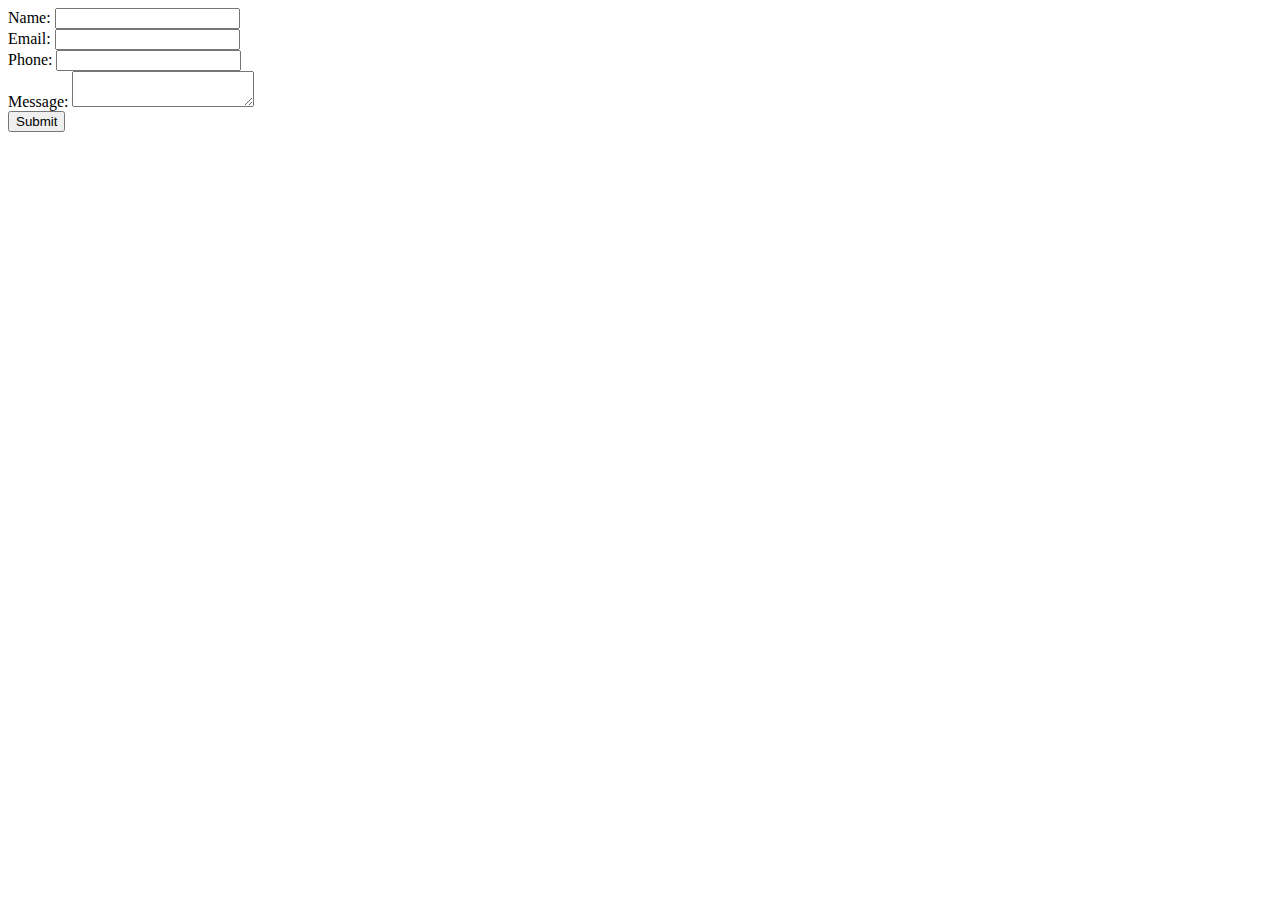
<file: example.html>
<!DOCTYPE html>
<html>
  <head>
    <meta charset="utf-8">
    <meta http-equiv="Access-Control-Allow-Origin" content="*">
    <title>Example Form</title>
  </head>
  <body>
    <form id="myForm">
      <label for="name">Name:</label>
      <input type="text" id="name" name="name" required><br>

      <label for="email">Email:</label>
      <input type="email" id="email" name="email" required><br>

      <label for="phone">Phone:</label>
      <input type="tel" id="phone" name="phone" required><br>

      <label for="message">Message:</label>
      <textarea id="message" name="message"></textarea><br>

      <button type="submit">Submit</button>
    </form>
    <script src="https://code.jquery.com/jquery-3.6.0.min.js"></script>
    <script>
      const form = document.getElementById("myForm");
      fetch('https://official-joke-api.appspot.com/random_joke')
        .then(response => response.json())
        .then(data => console.log(data))
        .catch(error => console.log(error));
        const formData = new FormData(form);
      form.addEventListener("submit", (event) => {
        event.preventDefault();
   


        fetch("https://example.com/api/endpoint", requestOptions)
          .then(response => response.json())
          .then(data => {
            console.log(data);
            // Do something with the response data
          })
          .catch(error => {
            console.log(error);
          });
      });
    </script>
  </body>
</html>
</file>
<file: assets/css/plugins/feature.css>
@font-face{font-family:'Feather';src:url('../../fonts/Feather144f.ttf?sdxovp') format('truetype'),url('../../fonts/Feather144f.woff?sdxovp') format('woff'),url('../../fonts/Feather144f.svg?sdxovp#Feather') format('svg');font-weight:normal;font-style:normal}[class^="feather-"],[class*=" feather-"]{font-family:'feather' !important;speak:none;font-style:normal;font-weight:normal;font-variant:normal;text-transform:none;line-height:1;-webkit-font-smoothing:antialiased;-moz-osx-font-smoothing:grayscale}.feather-activity:before{content:"\e900"}.feather-airplay:before{content:"\e901"}.feather-alecirclert-:before{content:"\e902"}.feather-alert-octagon:before{content:"\e903"}.feather-alert-triangle:before{content:"\e904"}.feather-align-center:before{content:"\e905"}.feather-align-justify:before{content:"\e906"}.feather-align-left:before{content:"\e907"}.feather-align-right:before{content:"\e908"}.feather-anchor:before{content:"\e909"}.feather-aperture:before{content:"\e90a"}.feather-archive:before{content:"\e90b"}.feather-arrow-down:before{content:"\e90c"}.feather-arrow-down-circle:before{content:"\e90d"}.feather-arrow-down-left:before{content:"\e90e"}.feather-arrow-down-right:before{content:"\e90f"}.feather-arrow-left:before{content:"\e910"}.feather-arrow-left-circle:before{content:"\e911"}.feather-arrow-right:before{content:"\e912"}.feather-arrow-right-circle:before{content:"\e913"}.feather-arrow-up:before{content:"\e914"}.feather-arrow-up-circle:before{content:"\e915"}.feather-arrow-up-left:before{content:"\e916"}.feather-arrow-up-right:before{content:"\e917"}.feather-at-sign:before{content:"\e918"}.feather-award:before{content:"\e919"}.feather-bar-chart:before{content:"\e91a"}.feather-bar-chart-2:before{content:"\e91b"}.feather-battery:before{content:"\e91c"}.feather-battery-charging:before{content:"\e91d"}.feather-bell:before{content:"\e91e"}.feather-bell-off:before{content:"\e91f"}.feather-bluetooth:before{content:"\e920"}.feather-bold:before{content:"\e921"}.feather-book:before{content:"\e922"}.feather-book-open:before{content:"\e923"}.feather-bookmark:before{content:"\e924"}.feather-box:before{content:"\e925"}.feather-briefcase:before{content:"\e926"}.feather-calendar:before{content:"\e927"}.feather-camera:before{content:"\e928"}.feather-camera-off:before{content:"\e929"}.feather-cast:before{content:"\e92a"}.feather-check:before{content:"\e92b"}.feather-check-circle:before{content:"\e92c"}.feather-check-square:before{content:"\e92d"}.feather-chevron-down:before{content:"\e92e"}.feather-chevron-left:before{content:"\e92f"}.feather-chevron-right:before{content:"\e930"}.feather-chevron-up:before{content:"\e931"}.feather-chevrons-down:before{content:"\e932"}.feather-chevrons-left:before{content:"\e933"}.feather-chevrons-right:before{content:"\e934"}.feather-chevrons-up:before{content:"\e935"}.feather-chrome:before{content:"\e936"}.feather-circle:before{content:"\e937"}.feather-clipboard:before{content:"\e938"}.feather-clock:before{content:"\e939"}.feather-cloud:before{content:"\e93a"}.feather-cloud-drizzle:before{content:"\e93b"}.feather-cloud-lightning:before{content:"\e93c"}.feather-cloud-off:before{content:"\e93d"}.feather-cloud-rain:before{content:"\e93e"}.feather-cloud-snow:before{content:"\e93f"}.feather-code:before{content:"\e940"}.feather-codepen:before{content:"\e941"}.feather-command:before{content:"\e942"}.feather-compass:before{content:"\e943"}.feather-copy:before{content:"\e944"}.feather-corner-down-left:before{content:"\e945"}.feather-corner-down-right:before{content:"\e946"}.feather-corner-left-down:before{content:"\e947"}.feather-corner-left-up:before{content:"\e948"}.feather-corner-right-down:before{content:"\e949"}.feather-corner-right-up:before{content:"\e94a"}.feather-corner-up-left:before{content:"\e94b"}.feather-corner-up-right:before{content:"\e94c"}.feather-cpu:before{content:"\e94d"}.feather-credit-card:before{content:"\e94e"}.feather-crop:before{content:"\e94f"}.feather-crosshair:before{content:"\e950"}.feather-database:before{content:"\e951"}.feather-delete:before{content:"\e952"}.feather-disc:before{content:"\e953"}.feather-dollar-sign:before{content:"\e954"}.feather-download:before{content:"\e955"}.feather-download-cloud:before{content:"\e956"}.feather-droplet:before{content:"\e957"}.feather-edit:before{content:"\e958"}.feather-edit-2:before{content:"\e959"}.feather-edit-3:before{content:"\e95a"}.feather-external-link:before{content:"\e95b"}.feather-eye:before{content:"\e95c"}.feather-eye-off:before{content:"\e95d"}.feather-facebook:before{content:"\e95e"}.feather-fast-forward:before{content:"\e95f"}.feather-feather:before{content:"\e960"}.feather-file:before{content:"\e961"}.feather-file-minus:before{content:"\e962"}.feather-file-plus:before{content:"\e963"}.feather-file-text:before{content:"\e964"}.feather-film:before{content:"\e965"}.feather-filter:before{content:"\e966"}.feather-flag:before{content:"\e967"}.feather-folder:before{content:"\e968"}.feather-folder-minus:before{content:"\e969"}.feather-folder-plus:before{content:"\e96a"}.feather-gift:before{content:"\e96b"}.feather-git-branch:before{content:"\e96c"}.feather-git-commit:before{content:"\e96d"}.feather-git-merge:before{content:"\e96e"}.feather-git-pull-request:before{content:"\e96f"}.feather-github:before{content:"\e970"}.feather-gitlab:before{content:"\e971"}.feather-globe:before{content:"\e972"}.feather-grid:before{content:"\e973"}.feather-hard-drive:before{content:"\e974"}.feather-hash:before{content:"\e975"}.feather-headphones:before{content:"\e976"}.feather-heart:before{content:"\e977"}.feather-help-circle:before{content:"\e978"}.feather-home:before{content:"\e979"}.feather-image:before{content:"\e97a"}.feather-inbox:before{content:"\e97b"}.feather-info:before{content:"\e97c"}.feather-instagram:before{content:"\e97d"}.feather-italic:before{content:"\e97e"}.feather-layers:before{content:"\e97f"}.feather-layout:before{content:"\e980"}.feather-life-buoy:before{content:"\e981"}.feather-link:before{content:"\e982"}.feather-link-2:before{content:"\e983"}.feather-linkedin:before{content:"\e984"}.feather-list:before{content:"\e985"}.feather-loader:before{content:"\e986"}.feather-lock:before{content:"\e987"}.feather-log-in:before{content:"\e988"}.feather-log-out:before{content:"\e989"}.feather-mail:before{content:"\e98a"}.feather-map:before{content:"\e98b"}.feather-map-pin:before{content:"\e98c"}.feather-maximize:before{content:"\e98d"}.feather-maximize-2:before{content:"\e98e"}.feather-menu:before{content:"\e98f"}.feather-message-circle:before{content:"\e990"}.feather-message-square:before{content:"\e991"}.feather-mic:before{content:"\e992"}.feather-mic-off:before{content:"\e993"}.feather-minimize:before{content:"\e994"}.feather-minimize-2:before{content:"\e995"}.feather-minus:before{content:"\e996"}.feather-minus-circle:before{content:"\e997"}.feather-minus-square:before{content:"\e998"}.feather-monitor:before{content:"\e999"}.feather-moon:before{content:"\e99a"}.feather-more-horizontal:before{content:"\e99b"}.feather-more-vertical:before{content:"\e99c"}.feather-move:before{content:"\e99d"}.feather-music:before{content:"\e99e"}.feather-navigation:before{content:"\e99f"}.feather-navigation-2:before{content:"\e9a0"}.feather-octagon:before{content:"\e9a1"}.feather-package:before{content:"\e9a2"}.feather-paperclip:before{content:"\e9a3"}.feather-pause:before{content:"\e9a4"}.feather-pause-circle:before{content:"\e9a5"}.feather-percent:before{content:"\e9a6"}.feather-phone:before{content:"\e9a7"}.feather-phone-call:before{content:"\e9a8"}.feather-phone-forwarded:before{content:"\e9a9"}.feather-phone-incoming:before{content:"\e9aa"}.feather-phone-missed:before{content:"\e9ab"}.feather-phone-off:before{content:"\e9ac"}.feather-phone-outgoing:before{content:"\e9ad"}.feather-pie-chart:before{content:"\e9ae"}.feather-play:before{content:"\e9af"}.feather-play-circle:before{content:"\e9b0"}.feather-plus:before{content:"\e9b1"}.feather-plus-circle:before{content:"\e9b2"}.feather-plus-square:before{content:"\e9b3"}.feather-pocket:before{content:"\e9b4"}.feather-power:before{content:"\e9b5"}.feather-printer:before{content:"\e9b6"}.feather-radio:before{content:"\e9b7"}.feather-refresh-ccw:before{content:"\e9b8"}.feather-refresh-cw:before{content:"\e9b9"}.feather-repeat:before{content:"\e9ba"}.feather-rewind:before{content:"\e9bb"}.feather-rotate-ccw:before{content:"\e9bc"}.feather-rotate-cw:before{content:"\e9bd"}.feather-rss:before{content:"\e9be"}.feather-save:before{content:"\e9bf"}.feather-scissors:before{content:"\e9c0"}.feather-search:before{content:"\e9c1"}.feather-send:before{content:"\e9c2"}.feather-server:before{content:"\e9c3"}.feather-settings:before{content:"\e9c4"}.feather-share:before{content:"\e9c5"}.feather-share-2:before{content:"\e9c6"}.feather-shield:before{content:"\e9c7"}.feather-shield-off:before{content:"\e9c8"}.feather-shopping-bag:before{content:"\e9c9"}.feather-shopping-cart:before{content:"\e9ca"}.feather-shuffle:before{content:"\e9cb"}.feather-sidebar:before{content:"\e9cc"}.feather-skip-back:before{content:"\e9cd"}.feather-skip-forward:before{content:"\e9ce"}.feather-slack:before{content:"\e9cf"}.feather-slash:before{content:"\e9d0"}.feather-sliders:before{content:"\e9d1"}.feather-smartphone:before{content:"\e9d2"}.feather-speaker:before{content:"\e9d3"}.feather-square:before{content:"\e9d4"}.feather-star:before{content:"\e9d5"}.feather-stop-circle:before{content:"\e9d6"}.feather-sun:before{content:"\e9d7"}.feather-sunrise:before{content:"\e9d8"}.feather-sunset:before{content:"\e9d9"}.feather-tablet:before{content:"\e9da"}.feather-tag:before{content:"\e9db"}.feather-target:before{content:"\e9dc"}.feather-terminal:before{content:"\e9dd"}.feather-thermometer:before{content:"\e9de"}.feather-thumbs-down:before{content:"\e9df"}.feather-thumbs-up:before{content:"\e9e0"}.feather-toggle-left:before{content:"\e9e1"}.feather-toggle-right:before{content:"\e9e2"}.feather-trash:before{content:"\e9e3"}.feather-trash-2:before{content:"\e9e4"}.feather-trending-down:before{content:"\e9e5"}.feather-trending-up:before{content:"\e9e6"}.feather-triangle:before{content:"\e9e7"}.feather-truck:before{content:"\e9e8"}.feather-tv:before{content:"\e9e9"}.feather-twitter:before{content:"\e9ea"}.feather-type:before{content:"\e9eb"}.feather-umbrella:before{content:"\e9ec"}.feather-underline:before{content:"\e9ed"}.feather-unlock:before{content:"\e9ee"}.feather-upload:before{content:"\e9ef"}.feather-upload-cloud:before{content:"\e9f0"}.feather-user:before{content:"\e9f1"}.feather-user-check:before{content:"\e9f2"}.feather-user-minus:before{content:"\e9f3"}.feather-user-plus:before{content:"\e9f4"}.feather-user-x:before{content:"\e9f5"}.feather-users:before{content:"\e9f6"}.feather-video:before{content:"\e9f7"}.feather-video-off:before{content:"\e9f8"}.feather-voicemail:before{content:"\e9f9"}.feather-volume:before{content:"\e9fa"}.feather-volume-1:before{content:"\e9fb"}.feather-volume-2:before{content:"\e9fc"}.feather-volume-x:before{content:"\e9fd"}.feather-watch:before{content:"\e9fe"}.feather-wifi:before{content:"\e9ff"}.feather-wifi-off:before{content:"\ea00"}.feather-wind:before{content:"\ea01"}.feather-x:before{content:"\ea02"}.feather-x-circle:before{content:"\ea03"}.feather-x-square:before{content:"\ea04"}.feather-youtube:before{content:"\ea05"}.feather-zap:before{content:"\ea06"}.feather-zap-off:before{content:"\ea07"}.feather-zoom-in:before{content:"\ea08"}.feather-zoom-out:before{content:"\ea09"}
</file>
